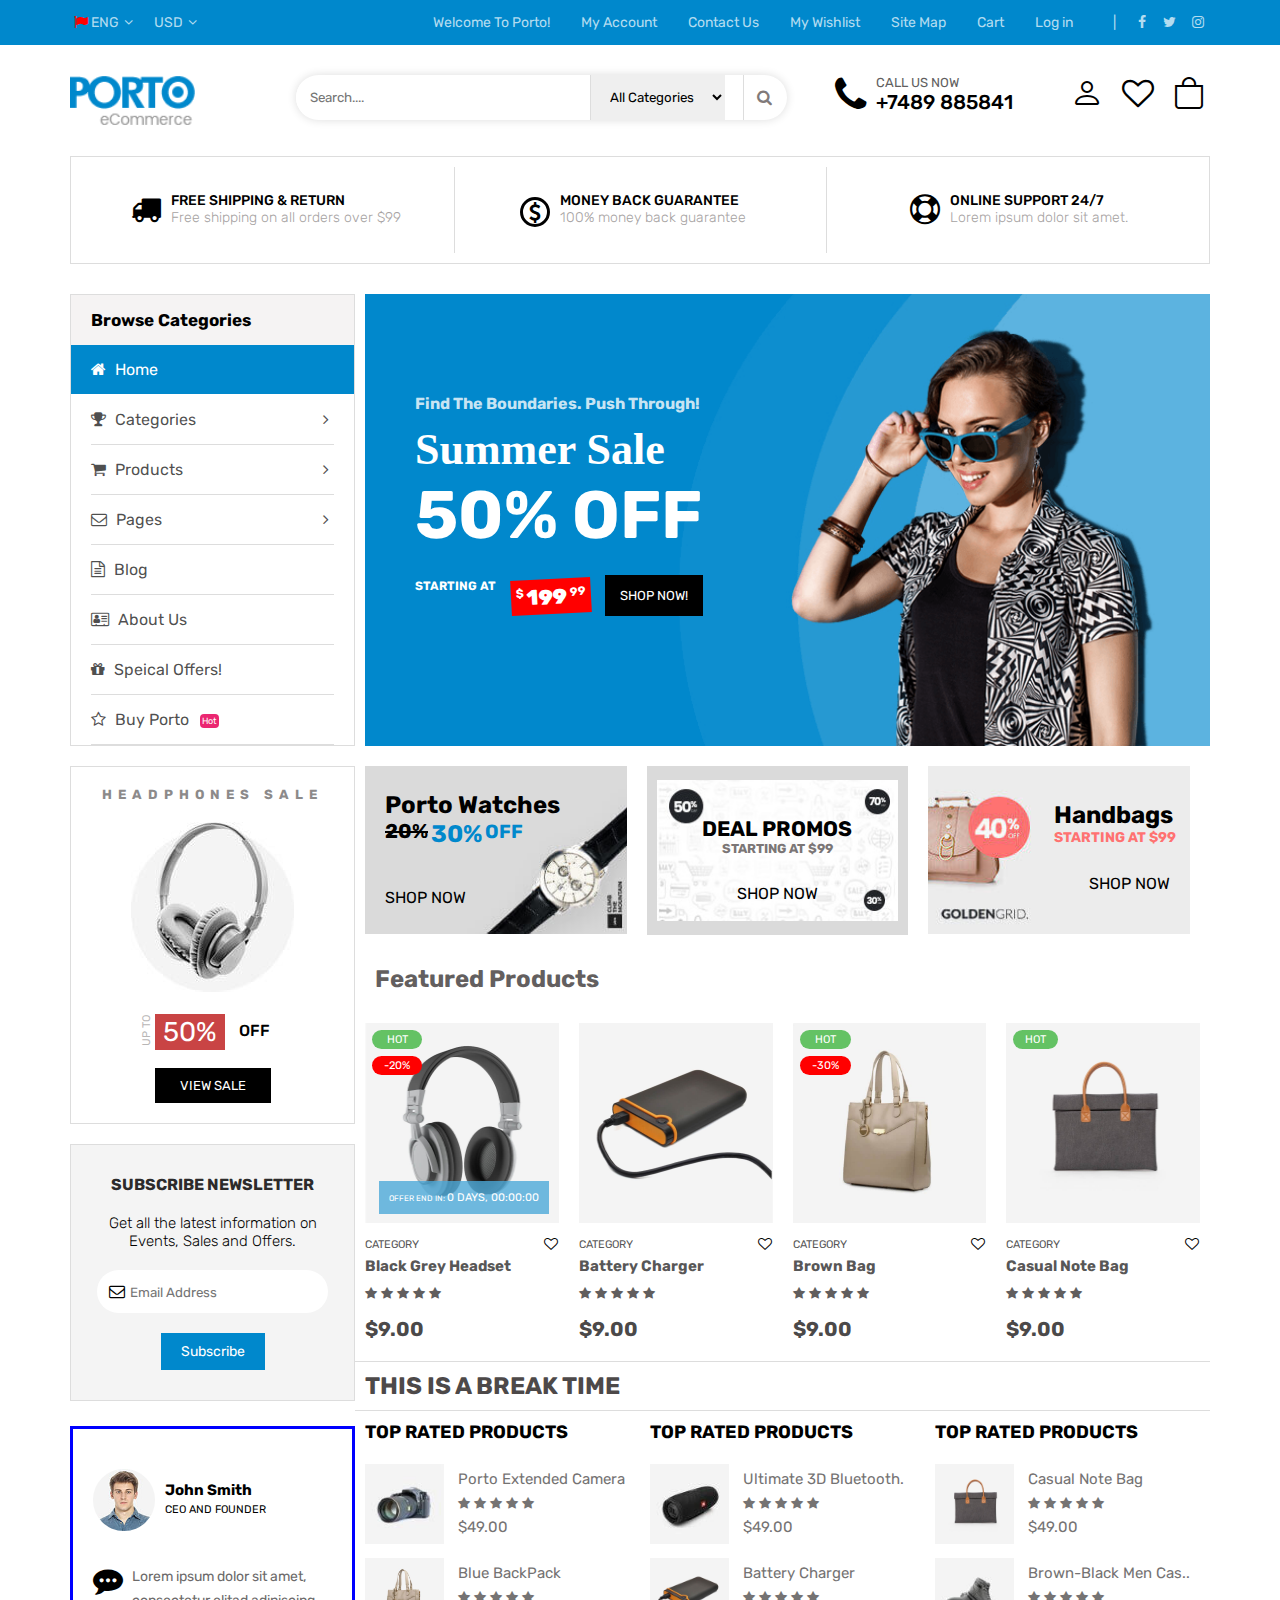
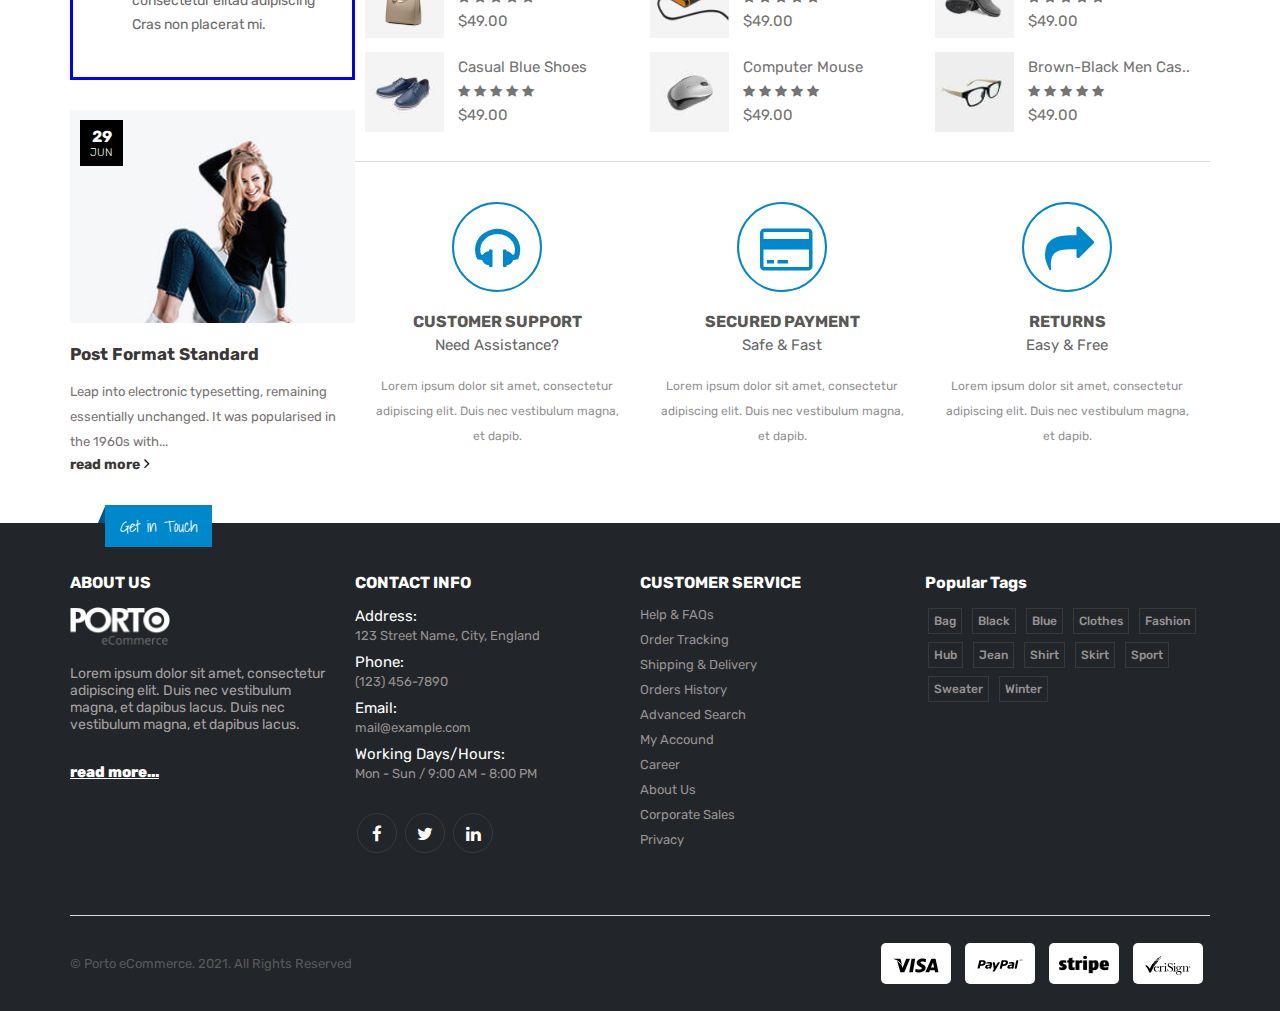
<file: project-real 1/index.html>
<!DOCTYPE html>
<html lang="en">

<head>
    <meta charset="UTF-8">
    <meta name="viewport" content="width=device-width, initial-scale=1.0">
    <title>Document</title>
    <link rel="stylesheet" href="css/font-awesome.min.css">
    <link rel="stylesheet" href="css/slick-theme.css">
    <link rel="stylesheet" href="css/slick.css">

    <link rel="stylesheet" href="style.css">
    <link
        href="https://fonts.googleapis.com/css2?family=Lato:ital,wght@0,100;0,300;0,400;0,700;0,900;1,100;1,300;1,400;1,700;1,900&family=Open+Sans:ital,wght@0,300..800;1,300..800&family=Roboto:ital,wght@0,100..900;1,100..900&family=Rubik:ital,wght@0,300..900;1,300..900&display=swap"
        rel="stylesheet">

    <link
        href="https://fonts.googleapis.com/css2?family=Edu+NSW+ACT+Cursive:wght@400..700&family=Lato:ital,wght@0,100;0,300;0,400;0,700;0,900;1,100;1,300;1,400;1,700;1,900&family=Open+Sans:ital,wght@0,300..800;1,300..800&family=Roboto:ital,wght@0,100..900;1,100..900&family=Rubik:ital,wght@0,300..900;1,300..900&display=swap"
        rel="stylesheet">

<link href="https://fonts.googleapis.com/css2?family=Edu+NSW+ACT+Cursive:wght@400..700&family=Lato:ital,wght@0,100;0,300;0,400;0,700;0,900;1,100;1,300;1,400;1,700;1,900&family=Open+Sans:ital,wght@0,300..800;1,300..800&family=Roboto:ital,wght@0,100..900;1,100..900&family=Rubik:ital,wght@0,300..900;1,300..900&family=Shadows+Into+Light&display=swap" rel="stylesheet">


<link rel="stylesheet" href="https://cdn.jsdelivr.net/npm/bootstrap-icons@1.13.1/font/bootstrap-icons.min.css">
</head>

<body>



    <div class="header">


        <div class="container">

            <div class="headerpart1">

                <ul>

                    <li><a href="#"><span style="color:red;"><i class="fa fa-flag" aria-hidden="true"></i></span> ENG
                            <span class="flag"><i class="fa fa-angle-down" aria-hidden="true"></i></span>
                        </a>


                        <ul class="dropdown1">


                            <li><a href="#"><span style="color:red;"><i class="fa fa-flag"
                                            aria-hidden="true"></i></span> ENG </a></li>

                            <li><a href="#"><span style="color:green;"><i class="fa fa-flag"
                                            aria-hidden="true"></i></span> IPL </a></li>



                        </ul>







                    </li>

                    <li><a href="#"> USD <span class="flag"><i class="fa fa-angle-down" aria-hidden="true"></i></span>
                        </a>

                        <ul class="dropdown1">


                            <li><a href="#"> EUR
                                </a></li>

                            <li><a href="#"> USD
                                </a></li>



                        </ul>


                    </li>

                </ul>


            </div>


            <div class="headerpart2">



                <ul>
                    <li>Welcome To Porto!</li>
                    <li><a href="#">My Account</a></li>
                    <li><a href="#">Contact Us</a></li>
                    <li><a href="#">My Wishlist</a></li>
                    <li><a href="#">Site Map</a></li>
                    <li><a href="#">Cart</a></li>
                    <li><a href="#">Log in</a></li>


                </ul>


            </div>

            <div class="headerpart3">

                <ul>
                    <li style="padding-right: 10px;">|</li>
                    <li><a href="#"><i class="fa fa-facebook" aria-hidden="true"></i>
                        </a></li>
                    <li><a href="#"><i class="fa fa-twitter" aria-hidden="true"></i></a></li>
                    <li><a href="#"><i class="fa fa-instagram" aria-hidden="true"></i></a></li>

                </ul>


            </div>








        </div>


    </div>


    <div class="banner1">

        <div class="container">

            <div class="banner1img">
                <img src="image/img1.png" alt="">
            </div>

            <div class="banner1searchbox">
                <form action="">

                    <input type="text" placeholder="Search....">



                    <select name="" id="">
                        <option value="">All Categories</option>
                        <option value="">Fasion</option>
                        <option value="">- Women</option>
                        <option value="">-Men</option>
                        <option value="">Pankaj</option>
                        <option value="">Rahul</option>
                        <option value="">Aksah</option>
                        <option value="">Umesh</option>
                        <option value="">Lalpal</option>
                        <option value="">HImansu</option>
                        <option value="">kushwah</option>
                        <option value="">Ram</option>
                        <option value="">ramu</option>
                        <option value="">Shamu</option>
                        <option value="">Raat</option>
                        <option value="">Din</option>
                        <option value="">All Categories</option>
                        <option value="">Fasion</option>
                        <option value="">- Women</option>
                        <option value="">-Men</option>
                        <option value="">Pankaj</option>
                        <option value="">Rahul</option>
                        <option value="">Aksah</option>
                        <option value="">Umesh</option>
                        <option value="">Lalpal</option>
                        <option value="">HImansu</option>
                        <option value="">kushwah</option>
                        <option value="">Ram</option>
                        <option value="">ramu</option>
                        <option value="">Shamu</option>
                        <option value="">Raat</option>
                        <option value="">Din</option>
                        <option value="">All Categories</option>
                        <option value="">Fasion</option>
                        <option value="">- Women</option>
                        <option value="">-Men</option>
                        <option value="">Pankaj</option>
                        <option value="">Rahul</option>
                        <option value="">Aksah</option>
                        <option value="">Umesh</option>
                        <option value="">Lalpal</option>
                        <option value="">HImansu</option>
                        <option value="">kushwah</option>
                        <option value="">Ram</option>
                        <option value="">ramu</option>
                        <option value="">Shamu</option>
                        <option value="">Raat</option>
                        <option value="">Din</option>
                        <option value="">All Categories</option>
                        <option value="">Fasion</option>
                        <option value="">- Women</option>
                        <option value="">-Men</option>
                        <option value="">Pankaj</option>
                        <option value="">Rahul</option>
                        <option value="">Aksah</option>
                        <option value="">Umesh</option>
                        <option value="">Lalpal</option>
                        <option value="">HImansu</option>
                        <option value="">kushwah</option>
                        <option value="">Ram</option>
                        <option value="">ramu</option>
                        <option value="">Shamu</option>
                        <option value="">Raat</option>
                        <option value="">Din</option>

                    </select>



                </form>

                <a href="#"><i class="fa fa-search" aria-hidden="true"></i></a>
            </div>



            <div class="banner1right">

                <div class="banner1call">
                    <span><i class="fa fa-phone" aria-hidden="true"></i></span>

                    <p>CALL US NOW</p>
                    <a href="mailto:rahuloodhi315@gmail.com">+7489 885841</a>

                </div>

                <div class="banner1shop">

                    <ul>
                        <li><a href="#"><i class="bi bi-person"></i></a></li>
                        <li><a href="#"><i class="fa fa-heart-o" aria-hidden="true"></i></a></li>
                        <li><a href="#"><i class="bi bi-bag"></i></a></li>

                    </ul>


                </div>


            </div>


            <div class="banner1boxes">

                <div class="banner1box1">

                    <span class="box1"><i class="fa fa-truck" aria-hidden="true"></i></span>
                    <h3>
                        FREE SHIPPING & RETURN</h3>

                    <p>Free shipping on all orders over $99</p>

                </div>



                <div class="banner1box2">

                    <span class="box1"><i class="fa fa-usd" aria-hidden="true"></i></span>
                    <h3>
                        MONEY BACK GUARANTEE</h3>

                    <p>100% money back guarantee</p>

                </div>



                <div class="banner1box3">

                    <span class="box1"><i class="fa fa-life-ring" aria-hidden="true"></i></span>
                    <h3>
                        ONLINE SUPPORT 24/7</h3>

                    <p>Lorem ipsum dolor sit amet.</p>

                </div>


            </div>











        </div>


    </div>




    <div class="banner2">



        <div class="container">


            <div class="banner2list">

                <h3>Browse Categories</h3>

                <ul>

                    <li class="lock1"><a href="#"><i class="fa fa-home" aria-hidden="true"></i> Home</a></li>
                    <li><a href="#"><i class="fa fa-trophy" aria-hidden="true"></i> Categories <span class="rule"><i
                                    class="fa fa-angle-right" aria-hidden="true"></i></span></a>


                        <ul class="dropdown2">


                            <div class="dropdown2part1">

                                <p>VARIATION 1</p>

                                <ul>

                                    <li><a href="#">Fullwidth Banner</a></li>
                                    <li><a href="#">Boxed Slider Banner</a></li>
                                    <li><a href="#">Boxed Image Banner</a></li>
                                    <li><a href="#">Left Sidebar</a></li>
                                    <li><a href="#">Right Sidebar</a></li>
                                    <li><a href="#">Off Canvas Filter</a></li>
                                    <li><a href="#">Horizontal Filter1</a></li>
                                    <li><a href="#">Horizontal Filter2</a></li>





                                </ul>
                            </div>



                            <div class="dropdown2part1">

                                <p>VARIATION 2</p>

                                <ul>

                                    <li><a href="#">List Types</a></li>
                                    <li><a href="#">Ajax Infinite Scroll</a></li>
                                    <li><a href="#">3 Columns Products</a></li>
                                    <li><a href="#">4 Columns Products</a></li>
                                    <li><a href="#">5 Columns Products</a></li>
                                    <li><a href="#">6 Columns Products</a></li>
                                    <li><a href="#">7 Columns Products</a></li>
                                    <li><a href="#">8 Columns Products</a></li>





                                </ul>
                            </div>

                            <div class="dropdown2part2">
                                <img src="image/img3.jpg" alt="">

                                <div class="dropdown2part2hover">

                                    <p>UP TO <span style="color: orange ; float: left;">50%</span>
                                        <span style="font-size: 10px; margin-left: 5px;">OFF</span>
                                    </p>

                                    <a href="#">Shop Now</a>

                                </div>

                            </div>



                        </ul>






                    </li>










                    <li><a href="#"><i class="fa fa-shopping-cart" aria-hidden="true"></i> Products <span
                                class="rule"><i class="fa fa-angle-right" aria-hidden="true"></i></span></a>

                        <ul class="dropdown2">


                            <div class="dropdown2part1">

                                <p>VARIATION 1</p>

                                <ul>

                                    <li><a href="#">Fullwidth Banner</a></li>
                                    <li><a href="#">Boxed Slider Banner</a></li>
                                    <li><a href="#">Boxed Image Banner</a></li>
                                    <li><a href="#">Left Sidebar</a></li>
                                    <li><a href="#">Right Sidebar</a></li>
                                    <li><a href="#">Off Canvas Filter</a></li>
                                    <li><a href="#">Horizontal Filter1</a></li>
                                    <li><a href="#">Horizontal Filter2</a></li>





                                </ul>
                            </div>



                            <div class="dropdown2part1">

                                <p>VARIATION 2</p>

                                <ul>

                                    <li><a href="#">List Types</a></li>
                                    <li><a href="#">Ajax Infinite Scroll</a></li>
                                    <li><a href="#">3 Columns Products</a></li>
                                    <li><a href="#">4 Columns Products</a></li>
                                    <li><a href="#">5 Columns Products</a></li>
                                    <li><a href="#">6 Columns Products</a></li>
                                    <li><a href="#">7 Columns Products</a></li>
                                    <li><a href="#">8 Columns Products</a></li>





                                </ul>
                            </div>

                            <div class="dropdown2part2">
                                <img class="newlook" src="image/img4.jpg " alt="">

                                <div class="dropdown2part2hover">

                                    <p>UP TO <span style="color:blue ; float: left;">50%</span>
                                        <span style="font-size: 10px; margin-left: 5px;">OFF</span>
                                    </p>

                                    <a href="#">Shop Now</a>

                                </div>

                            </div>



                        </ul>


                    </li>


                    <li><a href="#"><i class="fa fa-envelope-o" aria-hidden="true"></i> Pages <span class="rule"><i
                                    class="fa fa-angle-right" aria-hidden="true"></i></span></a>



                        <ul class="dropdown3">


                            <li><a href="#">
                                    Wishlist</a></li>
                            <li><a href="#">Shoping Cart</a></li>
                            <li><a href="#">Checkout</a></li>
                            <li><a href="#">Dashboard</a></li>
                            <li><a href="#">Blog <span class="rule"><i class="fa fa-angle-right"
                                            aria-hidden="true"></i></span></a>

                                <ul class="dropdown-inner">

                                    <li><a href="#">Blog</a></li>
                                    <li><a href="#">Blog Post</a></li>

                                </ul>

                            </li>


                            <li><a href="#">About Us</a></li>
                            <li><a href="#">Contact Us</a></li>
                            <li><a href="#">Forgot Password</a></li>
                            <li><a href="#">Login</a></li>







                        </ul>








                    </li>


                    <li><a href="#"><i class="fa fa-file-text-o" aria-hidden="true"></i> Blog</a></li>
                    <li><a href="#"><i class="fa fa-address-card-o" aria-hidden="true"></i> About Us</a></li>
                    <li><a href="#"><i class="fa fa-gift" aria-hidden="true"></i> Speical Offers!</a></li>
                    <li><a href="#"><i class="fa fa-star-o" aria-hidden="true"></i> Buy Porto <span
                                class="new">Hot</span></a></li>



                </ul>



            </div>



            <div class="banner2item">



                <img src="image/img2.png" alt="">


                <div class="banner2itemhover">

                    <h4>Find The Boundaries. Push Through!</h4>

                    <h2>Summer Sale </h2>
                    <h3>50% OFF</h3>
                    <h5>STARTING AT <span>$ <b style="font-size: 21px; vertical-align: -webkit-baseline-middle;">199</b>
                            99</span></h5>


                    <a href="#">SHOP NOW!</a>
                </div>






            </div>














            <div class="banner3">


                <div class="banner3part1">

                    <h5>HEADPHONES SALE</h5>


                    <div class="banner3part1img">

                        <img src="image/img5.jpg" alt="">

                    </div>


                    <div class="banner3part1text">

                        <p style="position: relative;">

                            <span style="font-size: 11px;
    color: #b8b6b6;
    position: absolute;
    left: 40px;
    top: 8px;
    transform: rotate(-90deg);">UP TO</span>


                            <span style="font-size: 27px;
    background: #c94444;
    color: white;
    padding: 2px 8px;
    transform: rotate(64deg);
    vertical-align: middle;">50%</span>

                            <span style="margin-left: 10px; font-weight: 500;">OFF</span>
                        </p>

                        <a href="#">VIEW SALE</a>
                    </div>

                </div>





                <div class="banner3part2">



                    <div class="outers">

                        <div class="banner3boxes1">


                            <div class="banner3box1">
                                <img src="image/img6.jpg" alt="">


                                <div class="banner3box1hover">
                                    <h3>Porto Watches</h3>

                                    <h4>

                                        <span style="text-decoration: line-through; font-size: 20px;">20%</span>

                                        <span
                                            style="font-size: 24px; color: #0088cc; vertical-align: middle;">30%</span>

                                        <span style="font-size: 19px; color: #0088cc;">OFF</span>
                                    </h4>


                                    <a href="#">SHOP NOW</a>

                                </div>




                            </div>
                        </div>


                        <div class="banner3boxes2">
                            <div class="banner3box2">
                                <img src="image/img7.jpg" alt="">


                                <div class="banner3box2hover">
                                    <h3>DEAL PROMOS</h3>

                                    <h4>

                                        STARTING AT $99
                                    </h4>


                                    <a href="#">SHOP NOW</a>

                                </div>




                            </div>
                        </div>


                        <div class="banner3boxes3">
                            <div class="banner3box3">
                                <img src="image/img8.jpg" alt="">


                                <div class="banner3box3hover">
                                    <h3>Handbags</h3>

                                    <h4>

                                        STARTING AT $99
                                    </h4>


                                    <a href="#">SHOP NOW</a>

                                </div>




                            </div>




                        </div>

                    </div>



                </div>








                <div class="Cut">

                    <h2>Featured Products</h2>


                </div>



                <div class="banner4border">

                    <div class="banner4part1">



                        <div class="banner4box1">

                            <div class="banner4innerbox1">



                                <div class="banner4img">
                                    <a href="#">
                                        <img src="image/img9.jpg" alt="">

                                    </a>
                                    <div class="banner4imgbutton">

                                        <div class="banner4text1">HOT</div>
                                        <div class="banner4text2">-20%</div>

                                    </div>


                                    <div class="banner4icon">

                                        <a href="#">
                                            <i class="fa fa-arrow-right" aria-hidden="true"></i>
                                        </a>

                                    </div>


                                    <div class="banner4text3">

                                        <p>OFFER END IN: <span style="font-size: 11px;">0 DAYS, 00:00:00</span></p>



                                    </div>


                                    <div class="banner4hover1">

                                        <a href="#">QUICK VIEW</a>

                                    </div>


                                </div>

                                <div class="banner4part2text">

                                    <div class="banner4aicon">

                                        <a href="#">CATEGORY</a>

                                        <span><i class="fa fa-heart-o" aria-hidden="true"></i></span>
                                    </div>

                                    <h3><a href="#">Black Grey Headset</a></h3>

                                    <div class="banner4part2icon">


                                        <i class="fa fa-star" aria-hidden="true"></i>
                                        <i class="fa fa-star" aria-hidden="true"></i>
                                        <i class="fa fa-star" aria-hidden="true"></i>
                                        <i class="fa fa-star" aria-hidden="true"></i>
                                        <i class="fa fa-star" aria-hidden="true"></i>

                                    </div>

                                    <h2>$9.00</h2>
                                </div>









                            </div>


                        </div>

                        <div class="banner4box1">
                            <div class="banner4innerbox1">


                                <div class="banner4img">
                                    <a href="#">
                                        <img src="image/img10.jpg" alt="">

                                    </a>



                                    <div class="banner4icon">

                                        <a href="#">
                                            <i class="fa fa-shopping-bag" aria-hidden="true"></i>
                                        </a>

                                    </div>





                                    <div class="banner4hover1">

                                        <a href="#">QUICK VIEW</a>

                                    </div>


                                </div>

                                <div class="banner4part2text">

                                    <div class="banner4aicon">

                                        <a href="#">CATEGORY</a>

                                        <span><i class="fa fa-heart-o" aria-hidden="true"></i></span>
                                    </div>

                                    <h3><a href="#">Battery Charger</a></h3>

                                    <div class="banner4part2icon">


                                        <i class="fa fa-star" aria-hidden="true"></i>
                                        <i class="fa fa-star" aria-hidden="true"></i>
                                        <i class="fa fa-star" aria-hidden="true"></i>
                                        <i class="fa fa-star" aria-hidden="true"></i>
                                        <i class="fa fa-star" aria-hidden="true"></i>

                                    </div>

                                    <h2>$9.00</h2>
                                </div>









                            </div>

                        </div>



                        <div class="banner4box1">
                            <div class="banner4innerbox1">


                                <div class="banner4img">
                                    <a href="#">
                                        <img src="image/img11.jpg" alt="">

                                    </a>
                                    <div class="banner4imgbutton">

                                        <div class="banner4text1">HOT</div>
                                        <div class="banner4text2">-30%</div>

                                    </div>


                                    <div class="banner4icon">

                                        <a href="#">
                                            <i class="fa fa-shopping-bag" aria-hidden="true"></i>
                                        </a>

                                    </div>





                                    <div class="banner4hover1">

                                        <a href="#">QUICK VIEW</a>

                                    </div>


                                </div>

                                <div class="banner4part2text">

                                    <div class="banner4aicon">

                                        <a href="#">CATEGORY</a>

                                        <span><i class="fa fa-heart-o" aria-hidden="true"></i></span>
                                    </div>

                                    <h3><a href="#">Brown Bag</a></h3>

                                    <div class="banner4part2icon">


                                        <i class="fa fa-star" aria-hidden="true"></i>
                                        <i class="fa fa-star" aria-hidden="true"></i>
                                        <i class="fa fa-star" aria-hidden="true"></i>
                                        <i class="fa fa-star" aria-hidden="true"></i>
                                        <i class="fa fa-star" aria-hidden="true"></i>

                                    </div>

                                    <h2>$9.00</h2>
                                </div>









                            </div>

                        </div>



                        <div class="banner4box1">

                            <div class="banner4innerbox1">


                                <div class="banner4img">
                                    <a href="#">
                                        <img src="image/img12.jpg" alt="">

                                    </a>
                                    <div class="banner4imgbutton">

                                        <div class="banner4text1">HOT</div>

                                    </div>


                                    <div class="banner4icon">

                                        <a href="#">
                                            <i class="fa fa-shopping-bag" aria-hidden="true"></i>
                                        </a>

                                    </div>





                                    <div class="banner4hover1">

                                        <a href="#">QUICK VIEW</a>

                                    </div>


                                </div>

                                <div class="banner4part2text">

                                    <div class="banner4aicon">

                                        <a href="#">CATEGORY</a>

                                        <span><i class="fa fa-heart-o" aria-hidden="true"></i></span>
                                    </div>

                                    <h3><a href="#">Casual Note Bag</a></h3>

                                    <div class="banner4part2icon">


                                        <i class="fa fa-star" aria-hidden="true"></i>
                                        <i class="fa fa-star" aria-hidden="true"></i>
                                        <i class="fa fa-star" aria-hidden="true"></i>
                                        <i class="fa fa-star" aria-hidden="true"></i>
                                        <i class="fa fa-star" aria-hidden="true"></i>

                                    </div>

                                    <h2>$9.00</h2>
                                </div>









                            </div>

                        </div>

                        <div class="break">

                            <h2>THIS IS A BREAK TIME</h2>

                        </div>


                    </div>




                    <div class="banner4part2">

                        <h3>Subscribe Newsletter</h3>

                        <p>Get all the latest information on Events, Sales and Offers.</p>


                        <div class="banner4searchbox">

                            <span><i class="fa fa-envelope-o" aria-hidden="true"></i></span>

                            <form action="">
                                <input type="email" placeholder="Email Address">


                            </form>


                        </div>

                        <a href="#">Subscribe</a>

                    </div>




                </div>













            </div>



        </div>





    </div>



    <div class="banner5">


        <div class="container">

            <div class="banner5part1">

                <div class="banner5part1top">

                    <div class="banner5part1img">
                        <img src="image/img13.jpg" alt="">
                    </div>

                    <div class="banner5part1left">
                        <h4>John Smith</h4>
                        <p>CEO AND FOUNDER</p>

                    </div>

                </div>

                <div class="banner5part1text">
                    <span><i class="fa fa-commenting" aria-hidden="true"></i></span>
                    <p>Lorem ipsum dolor sit amet, consectetur elitad adipiscing Cras non placerat mi.</p>
                </div>


            </div>





            <div class="banner5part2">


                <div class="banner5boxes">

                    <div class="banner5box1">
                        <h4>Top Rated Products</h4>


                        <div class="banner5innerbox">

                            <div class="banner5innerboximg"><a href="#"><img src="image/img14.jpg" alt="">
                            <img class="hoverimage" src="image/img15.jpg" alt="">
                            
                            </a></div>

                            <div class="banner5innerboxtext">
                                <a href="#">Porto Extended Camera</a>

                                <div class="banner5innerboxicon">

                                    <i class="fa fa-star" aria-hidden="true"></i>
                                    <i class="fa fa-star" aria-hidden="true"></i>
                                    <i class="fa fa-star" aria-hidden="true"></i>
                                    <i class="fa fa-star" aria-hidden="true"></i>
                                    <i class="fa fa-star" aria-hidden="true"></i>

                                </div>

                                <p>$49.00</p>

                            </div>
                        </div>

                        <div class="banner5innerbox">

                            <div class="banner5innerboximg"><a href="#"><img src="image/img11.jpg" alt="">
                            <img class="hoverimage" src="image/img12.jpg" alt="">
                            </a></div>

                            <div class="banner5innerboxtext">
                                <a href="#">Blue BackPack</a>

                                <div class="banner5innerboxicon">

                                    <i class="fa fa-star" aria-hidden="true"></i>
                                    <i class="fa fa-star" aria-hidden="true"></i>
                                    <i class="fa fa-star" aria-hidden="true"></i>
                                    <i class="fa fa-star" aria-hidden="true"></i>
                                    <i class="fa fa-star" aria-hidden="true"></i>

                                </div>

                                <p>$49.00</p>

                            </div>
                        </div>


                        <div class="banner5innerbox">

                            <div class="banner5innerboximg"><a href="#"><img src="image/img18.jpg" alt="">
                            <img class="hoverimage" src="image/img19.jpg" alt="">
                            </a></div>

                            <div class="banner5innerboxtext">
                                <a href="#">Casual Blue Shoes</a>

                                <div class="banner5innerboxicon">

                                    <i class="fa fa-star" aria-hidden="true"></i>
                                    <i class="fa fa-star" aria-hidden="true"></i>
                                    <i class="fa fa-star" aria-hidden="true"></i>
                                    <i class="fa fa-star" aria-hidden="true"></i>
                                    <i class="fa fa-star" aria-hidden="true"></i>

                                </div>

                                <p>$49.00</p>

                            </div>
                        </div>


                    </div>

                    <div class="banner5box1">
                        <h4>Top Rated Products</h4>


                        <div class="banner5innerbox">

                            <div class="banner5innerboximg"><a href="#">
                                <img src="image/img15.jpg" alt="">
                                <img class="hoverimage" src="image/img14.jpg" alt="">
                            </a></div>

                            <div class="banner5innerboxtext">
                                <a href="#">Ultimate 3D Bluetooth.</a>

                                <div class="banner5innerboxicon">

                                    <i class="fa fa-star" aria-hidden="true"></i>
                                    <i class="fa fa-star" aria-hidden="true"></i>
                                    <i class="fa fa-star" aria-hidden="true"></i>
                                    <i class="fa fa-star" aria-hidden="true"></i>
                                    <i class="fa fa-star" aria-hidden="true"></i>

                                </div>

                                <p>$49.00</p>

                            </div>
                        </div>

                        <div class="banner5innerbox">

                            <div class="banner5innerboximg"><a href="#"><img src="image/img10.jpg" alt="">
                            <img class="hoverimage" src="image/img15.jpg" alt="">
                            </a></div>

                            <div class="banner5innerboxtext">
                                <a href="#">Battery Charger</a>

                                <div class="banner5innerboxicon">

                                    <i class="fa fa-star" aria-hidden="true"></i>
                                    <i class="fa fa-star" aria-hidden="true"></i>
                                    <i class="fa fa-star" aria-hidden="true"></i>
                                    <i class="fa fa-star" aria-hidden="true"></i>
                                    <i class="fa fa-star" aria-hidden="true"></i>

                                </div>

                                <p>$49.00</p>

                            </div>
                        </div>


                        <div class="banner5innerbox">

                            <div class="banner5innerboximg"><a href="#"><img src="image/img16.jpg" alt="">
                            <img class="hoverimage" src="image/img17.jpg" alt="">
                            
                            </a></div>

                            <div class="banner5innerboxtext">
                                <a href="#">Computer Mouse</a>

                                <div class="banner5innerboxicon">

                                    <i class="fa fa-star" aria-hidden="true"></i>
                                    <i class="fa fa-star" aria-hidden="true"></i>
                                    <i class="fa fa-star" aria-hidden="true"></i>
                                    <i class="fa fa-star" aria-hidden="true"></i>
                                    <i class="fa fa-star" aria-hidden="true"></i>

                                </div>

                                <p>$49.00</p>

                            </div>
                        </div>


                    </div>



                    <div class="banner5box1">
                        <h4>Top Rated Products</h4>


                        <div class="banner5innerbox">

                            <div class="banner5innerboximg"><a href="#"><img src="image/img12.jpg" alt="">
                            <img class="hoverimage" src="image/img18.jpg" alt="">
                            </a></div>

                            <div class="banner5innerboxtext">
                                <a href="#">Casual Note Bag</a>

                                <div class="banner5innerboxicon">

                                    <i class="fa fa-star" aria-hidden="true"></i>
                                    <i class="fa fa-star" aria-hidden="true"></i>
                                    <i class="fa fa-star" aria-hidden="true"></i>
                                    <i class="fa fa-star" aria-hidden="true"></i>
                                    <i class="fa fa-star" aria-hidden="true"></i>

                                </div>

                                <p>$49.00</p>

                            </div>
                        </div>

                        <div class="banner5innerbox">

                            <div class="banner5innerboximg"><a href="#"><img src="image/img17.jpg" alt="">
                            <img class="hoverimage" src="image/img13.jpg" alt="">
                            </a></div>

                            <div class="banner5innerboxtext">
                                <a href="#">Brown-Black Men Cas..</a>

                                <div class="banner5innerboxicon">

                                    <i class="fa fa-star" aria-hidden="true"></i>
                                    <i class="fa fa-star" aria-hidden="true"></i>
                                    <i class="fa fa-star" aria-hidden="true"></i>
                                    <i class="fa fa-star" aria-hidden="true"></i>
                                    <i class="fa fa-star" aria-hidden="true"></i>

                                </div>

                                <p>$49.00</p>

                            </div>
                        </div>


                        <div class="banner5innerbox">

                            <div class="banner5innerboximg"><a href="#"><img src="image/img19.jpg" alt="">
                            <img class="hoverimage" src="image/img17.jpg" alt="">
                            </a></div>

                            <div class="banner5innerboxtext">
                                <a href="#">Brown-Black Men Cas..</a>

                                <div class="banner5innerboxicon">

                                    <i class="fa fa-star" aria-hidden="true"></i>
                                    <i class="fa fa-star" aria-hidden="true"></i>
                                    <i class="fa fa-star" aria-hidden="true"></i>
                                    <i class="fa fa-star" aria-hidden="true"></i>
                                    <i class="fa fa-star" aria-hidden="true"></i>

                                </div>

                                <p>$49.00</p>

                            </div>
                        </div>


                    </div>





















                </div>














            </div>





            <div class="banner5part3">


                <div class="banner5part3img">
                    <a href="#"><img src="image/img20.jpg" alt=""></a>



                    <div class="banner5part3hover1">
                        <h4>29</h4>
                        <p>JUN</p>

                    </div>

                    <div class="banner5part3hover2">

                        <a href="#"><i class="fa fa-search" aria-hidden="true"></i></a>

                    </div>


                </div>


                <div class="flow">


                    <a href="#">Post Format Standard</a>

                    <p>Leap into electronic typesetting, remaining essentially unchanged. It was popularised in the
                        1960s with... </p>

                    <div class="sale">

                        <a href="#">read more</a>
                        <span><i class="fa fa-angle-right" aria-hidden="true"></i></span>
                    </div>

                </div>



            </div>



            <div class="banner5part4">

                <div class="banner5part4boxes">
                    <div class="banner5part4box1">
                        <div class="banner5part4innerbox">

                            <span class="banner5part4innerboxicon">

                                <i class="fa fa-headphones" aria-hidden="true"></i>

                            </span>

                            <h4>Customer Support</h4>

                            <h5>Need Assistance?</h5>

                            <p>Lorem ipsum dolor sit amet, consectetur adipiscing elit. Duis nec vestibulum magna, et
                                dapib.</p>

                        </div>


                    </div>


                    <div class="banner5part4box1">
                        <div class="banner5part4innerbox">

                            <span class="banner5part4innerboxicon">

                                <i class="fa fa-credit-card" aria-hidden="true"></i>

                            </span>

                            <h4>Secured Payment</h4>

                            <h5>Safe & Fast</h5>

                            <p>Lorem ipsum dolor sit amet, consectetur adipiscing elit. Duis nec vestibulum magna, et
                                dapib.</p>

                        </div>


                    </div>



                    <div class="banner5part4box1">
                        <div class="banner5part4innerbox">

                            <span class="banner5part4innerboxicon">

                                <i class="fa fa-share" aria-hidden="true"></i>

                            </span>

                            <h4>Returns</h4>

                            <h5>Easy & Free</h5>

                            <p>Lorem ipsum dolor sit amet, consectetur adipiscing elit. Duis nec vestibulum magna, et
                                dapib.</p>

                        </div>


                    </div>




                </div>



            </div>






        </div>






    </div>



    <div class="footer">


        <div class="container">

            <div class="footerpart1">

                <h5>ABOUT US</h5>
                <div class="footerpart1img">
                    <img src="image/img21.png" alt="">

                </div>

                <p>Lorem ipsum dolor sit amet, consectetur adipiscing elit. Duis nec vestibulum magna, et dapibus lacus.
                    Duis nec vestibulum magna, et dapibus lacus.</p>

                <a href="#">read more...</a>




            </div>

            <div class="footerpart2">

                <h5>CONTACT INFO</h5>


                <ul class="firstul">

                    <li>
                        <span>Address:</span>
                        123 Street Name, City, England

                    </li>

                    <li>
                        <span>Phone:</span>
                        <a href="#">(123) 456-7890</a>

                    </li>

                    <li>
                        <span>Email:</span>
                        <a href="#">mail@example.com</a>

                    </li>

                    <li>
                        <span>Working Days/Hours:</span>
                        Mon - Sun / 9:00 AM - 8:00 PM

                    </li>








                </ul>

                <ul class="secondul">

                    <li class="fb"><a href="#"><i class="fa fa-facebook" aria-hidden="true"></i></a></li>
                    <li class="tw"><a href="#"><i class="fa fa-twitter" aria-hidden="true"></i></a></li>
                    <li class="lin"><a href="#"><i class="fa fa-linkedin" aria-hidden="true"></i></a></li>

                </ul>


            </div>


            <div class="footerpart2">

                <h5>CUSTOMER SERVICE</h5>


                <ul class="firstul">
                    <li><a href="#">Help & FAQs</a></li>
                    <li><a href="#">Order Tracking</a></li>
                    <li><a href="#">Shipping & Delivery</a></li>
                    <li><a href="#">Orders History</a></li>
                    <li><a href="#">Advanced Search</a></li>
                    <li><a href="#">My Accound</a></li>
                    <li><a href="#">Career</a></li>
                    <li><a href="#">About Us</a></li>
                    <li><a href="#">Corporate Sales</a></li>
                    <li><a href="#">Privacy</a></li>


                </ul>

            </div>


            <div class="footerpart3">

                <h5>Popular Tags</h5>

                <ul>


                    <li><a href="#">Bag</a></li>
                    <li><a href="#">Black</a></li>
                    <li><a href="#">Blue</a></li>
                    <li><a href="#">Clothes</a></li>
                    <li><a href="#">Fashion</a></li>
                    <li><a href="#">Hub</a></li>
                    <li><a href="#">Jean</a></li>
                    <li><a href="#">Shirt</a></li>
                    <li><a href="#">Skirt</a></li>
                    <li><a href="#">Sport</a></li>
                    <li><a href="#">Sweater</a></li>
                    <li><a href="#">Winter</a></li>

                </ul>




            </div>





            <div class="footerpart4">


                <div class="footerpart4left">
                    <p>© Porto eCommerce. 2021. All Rights Reserved</p>

                </div>


                <div class="footerpart4right">

                    <div class="visa">
                        <img src="image/visa.svg" alt="">
                    </div>

                    <div>
                        <img src="image/paypal.svg" alt="">
                    </div>

                    <div class="stri">
                        <img src="image/strup.png" alt="">
                    </div>

                    <div>
                        <img src="image/sign.svg" alt="">
                    </div>

                </div>


            </div>




<div class="footerboard">

  <p>Get in Touch</p>  
</div>





        </div>







    </div>




















<script src="js/jquery-3.7.1.js"></script>
<script src="js/slick.min.js"></script>

<script>
    
$(document).ready(function(){
  $('.slider').slick({
   slidesToShow: 1,
    slidesToScroll: 1,
    dots: true,
    vertical: true,

  })
});
			
</script>

</body>

</html>
</file>
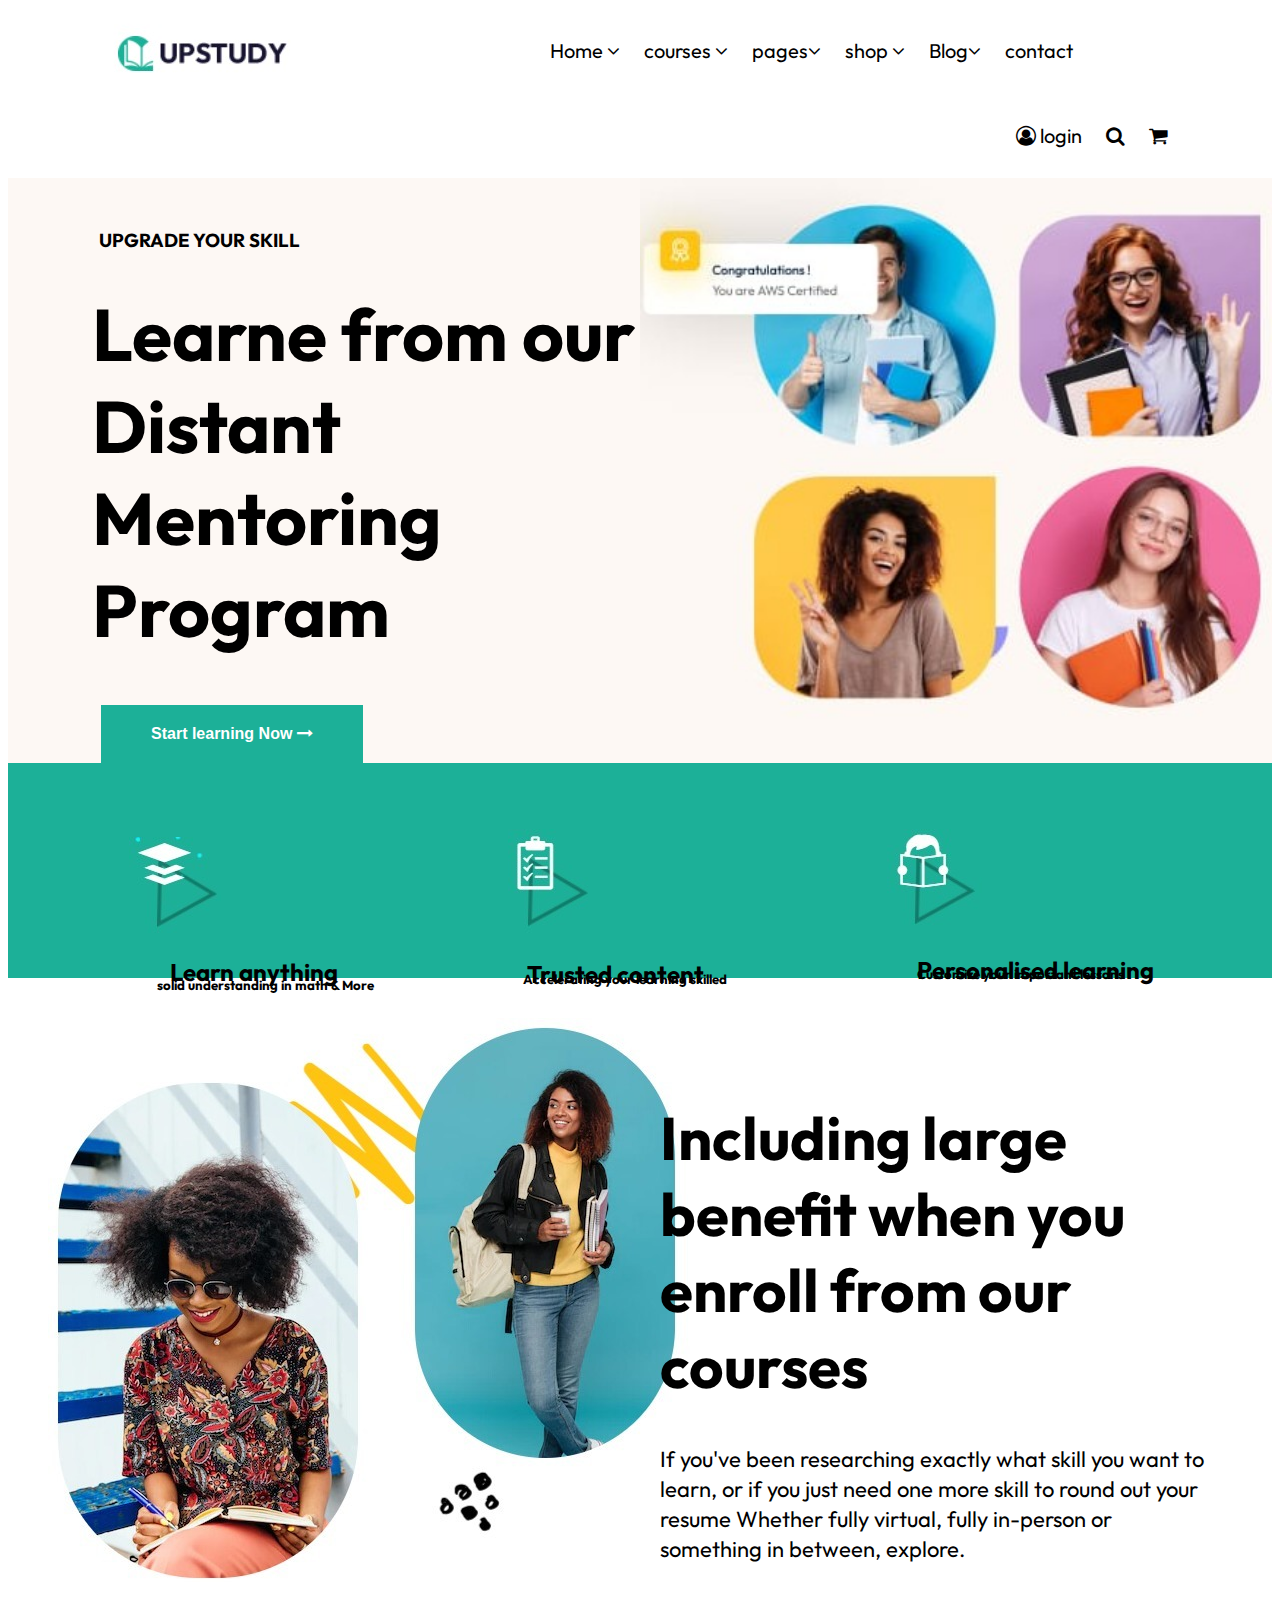
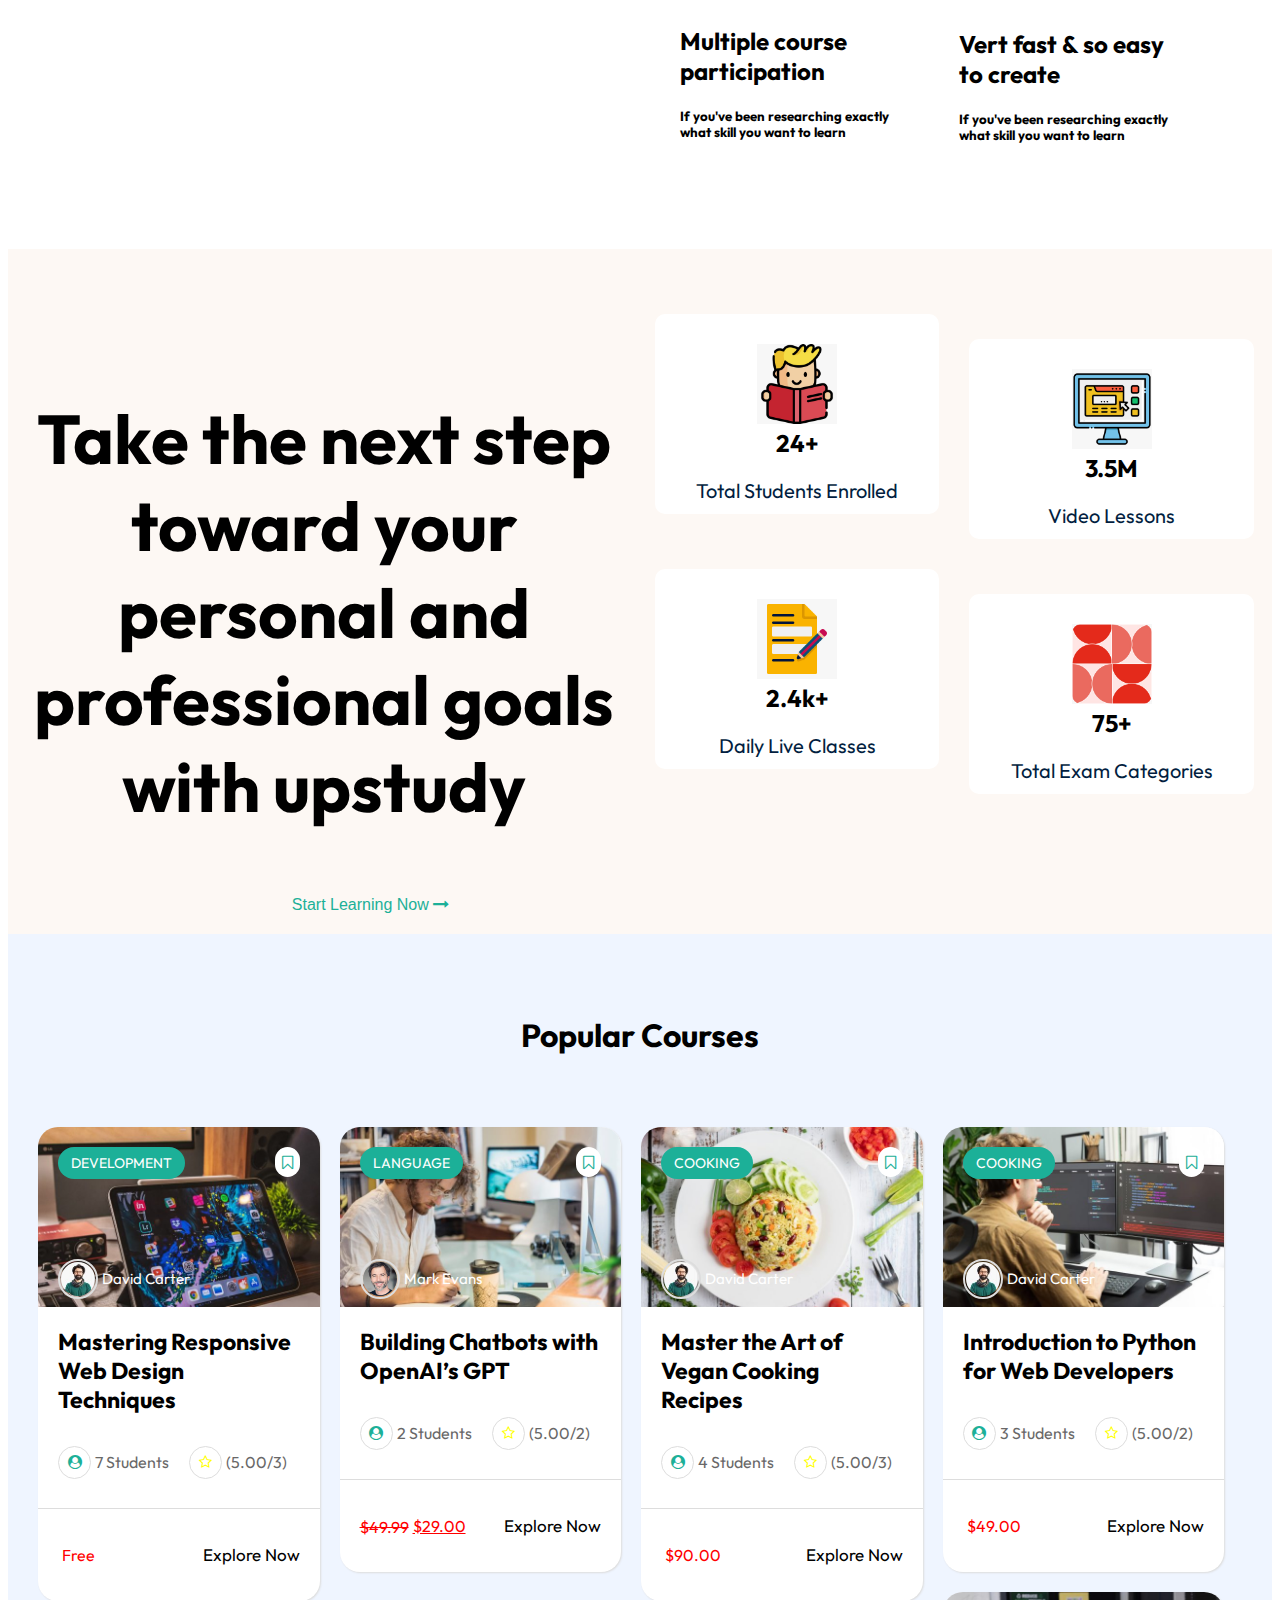
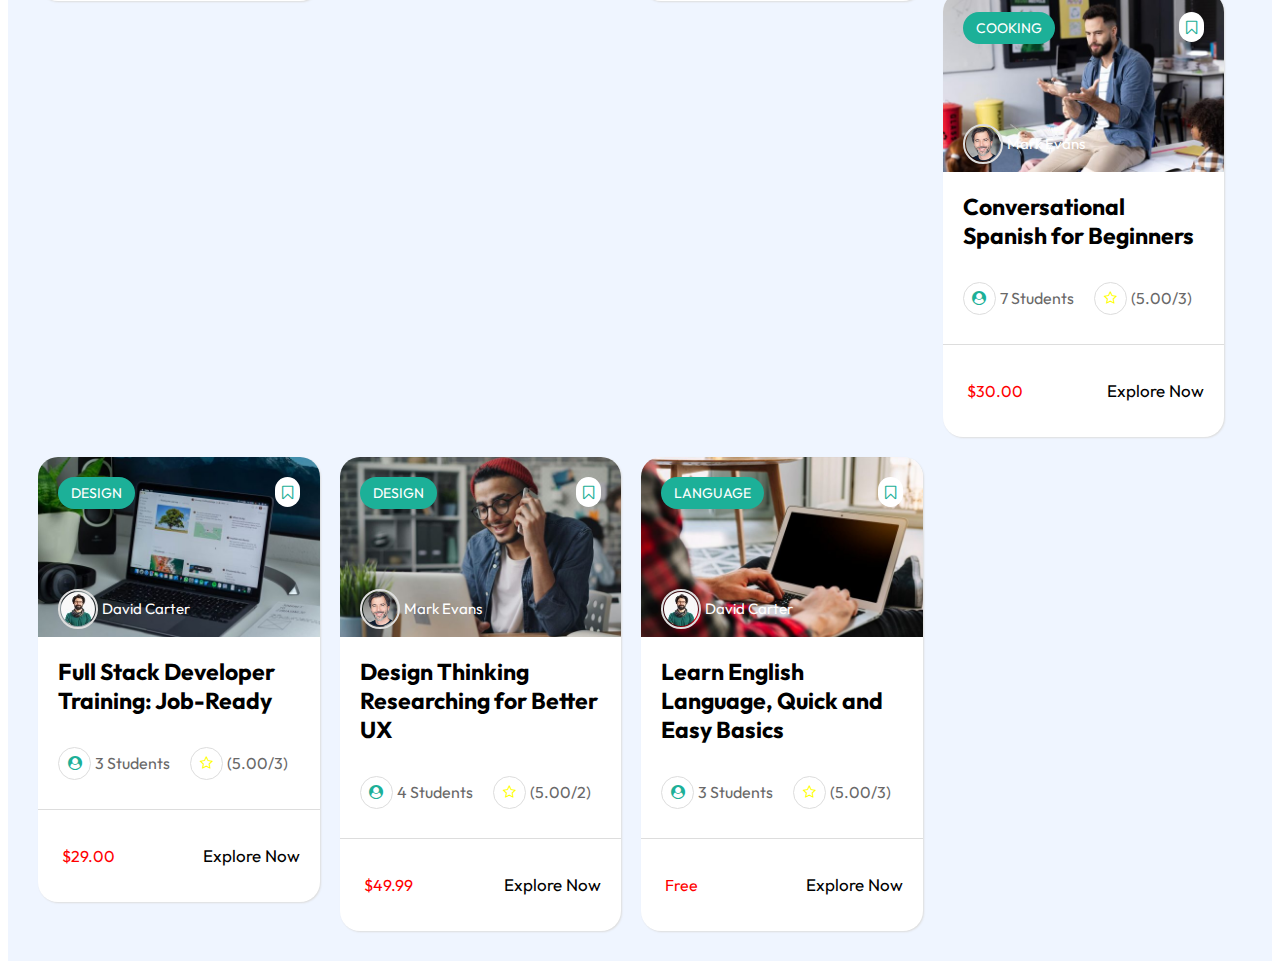
<file: banner/bn.html>
<!DOCTYPE html>
<html>
<head>
<title>website</title>
<link rel="stylesheet" href="css/font-awesome.min.css"/>
<link href="https://fonts.googleapis.com/css2?family=Outfit:wght@100..900&display=swap" rel="stylesheet">

  <link rel="icon" type="image/x-icon" href="image/icon.jpg">




</head>
<style>
*{box-sizing:border-box;}

body{
  font-family: "Outfit", sans-serif;
}	

.header{
width: 100%;
float:left;
    margin-right: auto;
    margin-left: auto;
box-shawod:0px 4px 11px black;

}
.logo{float:left;
margin-left:90px;
}

.menu{float:left;
margin-left:185px;
font-size:20px;
}


li{display:inline-block;
margin:10px;
}
a{text-decoration:none;
color:black;
}

.login{float:right;
padding-right: 94px;
    font-size: 20px;
}
.banner{
width:100%;
float:left;
background-color: #FDF8F4;}

.text{float:left;
width:50%;}

.img{float:right;
width:50%;}
.img img{width:100%;}

.text1 h1{font-size: 73px;
margin-left: 84px;
margin-top: 36px;}

.text span {color:#2fb59f;}
h3{margin-top: 50px;
    margin-left: 91px;}

.button1{
float:left;
}

.box2 h2{margin:0;}
.box3 h2{margin:0;}

button{
padding:20px 50px;
background-color:#1cb098;
margin-left:93px;
color:white;
font-size:16px;
border:none;}

.border1{background-color:#1cb098;
width:100%;
height:215px;
float:left;}

.ly{float: left;
    width: 30%;
    margin-top: 74px;
    margin-left: 121px;}

.no{float:left;
width:30%;
margin-top: 66px;}

.bo{float:left;
width:30%;
margin-top: 66px;}

.ly h2{float:right;
padding-right:170px;}

.no h2{float:right;
padding-right:183px;}

.bo h2{float:right;
padding-right:113px;}

.ly h5{float:right;
padding-right:134px;
margin-top: -30px;
}

.no h5{float:right;
padding-right:160px;
margin-top: -38px;}

.bo h5{float:right;
padding-right:143px;
margin-top: -39px;}

 .container{float: left;
    width: 100%;
padding:40px;}
  
.image{float:left;
width:50%;
}
.text2{float:left;
width:50%;
padding:20px;}



.text2 h1{float:left;
font-size:60px;


}

.container p{line-height:30px;
font-size:22px;}

.benefits{
float: left;
 width: 50%;
padding:20px;

}

.fast{
float: left;
width: 50%;
padding:23px;
}
.box{float:left;
width:100%;
background:#fdf8f4;
}

.box img{width:80px;
margin-top:30px;
}

.box p{color:#021e40;
font-size:14px
}

.kk{background:#fdf8f4;
color:#1cb098;
}



.text3{
float:left;
width:50%;
font-size:20px;
text-align:center;
padding-top: 100px;
}
.text3 h1{
font-size:69px;

}





.imagetext{width:50%;
float:left;
margin-top:50px;
}

.imagetext p{font-size:20px;}

.box2, .box3{float:left;
width:45%;
text-align:center;
background:white;
border-radius:10px;
margin:15px;
height:200px;

}


.box3{margin-top:40px;}

.newbox{width:100%;
float:left;
background:#eff5ff;
padding:20px;

}

.newbox h1{text-align:center;
padding:40px;}

.bx1, .bx2, .bx3, .bx4, .bx5, .bx6, .bx7, .bx8 {float:left;
width:23%;
background:white;
border-radius:20px;
margin:10px;
box-shadow:1px 1px 2px #ddd;
}

.bx1image{background-image:url(image/img1.jpg);
width:100%;
height:180px;
background-size:cover;
padding:20px;
float:left;
border-top-left-radius: 20px;
border-top-right-radius: 20px;
}
 .bx2 .bx1image{background-image:url(image/img2.jpg);}
.bx3 .bx1image{background-image:url(image/img3.jpg);}
.bx4 .bx1image{background-image:url(image/img4.jpg);}
.bx5 .bx1image{background-image:url(image/img5.jpg);}
.bx6 .bx1image{background-image:url(image/img6.jpg);}
.bx7 .bx1image{background-image:url(image/img7.jpg);}
.bx8 .bx1image{background-image:url(image/img8.jpg);}






.bx1image a{float:left;
background:#1cb098;
padding:7px 13px 7px 13px;
border-radius:20px;
font-size:14px;
color:white;
font-width:400;}

.bx1image i{float:right;
background:white;
color:#1cb098;
padding:7px;
border-radius:50px;
}

.bx1text{float:left;
margin-top:80px;
width:100%;}

.bx1text img{float:left;
border-radius:50px;
padding:1px;
border:2px solid #ddd;
width:40px;
}

.bx1text p{line-height:28px;
color: white;
    font-size: 15px;
    display: inline-block;
    vertical-align: top;
    margin: 0;}

.bx1text2{padding:20px;
float:left;
margin-bottom: -24px;}


.bx1text2 a{width:100%;
font-size: 23px;
}

.border{padding:20px;
float:left;}

.pleft, .pright{float:left;

}
.pright{margin-left:20px;}

.border span{border:1px solid #ddd;

float:left;
border-radius:100%;
color:#1cb098;
font-size:14px;
height:33px;
width:33px;
line-height:30px;
text-align: center;
    margin-top: 16px;
}
.border p{float:left;
}


.pright span{
color:yellow;}

.newbox p{color:#696868;
font-size:16px;
padding-top: 6px;
padding-left:4px;}
.bx1text p{color:white;
font-size:15px;}

.b a{font-size:17px;
padding-top: 9px;
padding-left:7px;}

.a p{padding-top:0px;
float:left;}

.a span{ float:left;
color:red;
margin-top:17px;}

.payment{float:left;
width:100%;
padding:20px;
border-top:1px solid #ddd;}

.payment .a{float:left;}
.payment .b{float:right;
margin-top: 15px;}

.payment span{text-decoration:line-through;}

.payment .dec{text-decoration:underline;}





</style>

<body>

<div class="header">

<div class="logo">
<img src="image/lo.jpeg"/>
</div>

<div class="menu">

<ul>
<li><a href="https://versus-compendium.fandom.com/wiki/Link_(Breath_of_the_Wild)">Home<span> <i class="fa fa-angle-down" aria-hidden="true">  </i></span></a></li>

<li><a href="https://versus-compendium.fandom.com/wiki/Link_(Breath_of_the_Wild)">courses<span> <i class="fa fa-angle-down" aria-hidden="true"> </i></span></a></li>

<li><a href="https://versus-compendium.fandom.com/wiki/Link_(Breath_of_the_Wild)">pages<span><i class="fa fa-angle-down" aria-hidden="true"> </i></span></a></li>

<li><a href="https://versus-compendium.fandom.com/wiki/Link_(Breath_of_the_Wild)">shop <span><i class="fa fa-angle-down" aria-hidden="true"> </i></span></a></li>

<li><a href="https://versus-compendium.fandom.com/wiki/Link_(Breath_of_the_Wild)">Blog<span><i class="fa fa-angle-down" aria-hidden="true">  </i></span></a></li>

<li><a href="https://versus-compendium.fandom.com/wiki/Link_(Breath_of_the_Wild)">contact</a></li>

</ul>
</div>
<div class="login">
<ul>
<li><a href="#"><span><i class="fa fa-user-circle-o" aria-hidden="true"></i></span> login</a></li>
<li><a href="#"><span><i class="fa fa-search" aria-hidden="true"></i></span></a></li>
<li><a href="#"><span><i class="fa fa-shopping-cart" aria-hidden="true"></i></span></a></li>

</ul>
</div>


</div>
</div>

<div class="banner">

<div class="img">
<img src="image/bgimg.jpeg"/>
</div>

<div class="text1">
<h3> <span>UPGRADE YOUR SKILL</span> </h3>
<h1>Learne from our  Distant  Mentoring Program</h1>
</div>

<div class="button1">
<button> <span><b>Start learning Now </b> <i class="fa fa-long-arrow-right" aria-hidden="true"> </span></i> </button>

</div>

</div>

<div class="border1">
<div class="ly">
<img src="image/layer.jpeg"/>
<h2>Learn anything</h2>
<h5>solid understanding in math & More</h5>
</div>

<div class="no">
<img src="image/notice.jpeg"/>
<h2>Trusted content</h2>
<h5>Accelerating your learning skilled</h5>
</div>

<div class="bo">
<img src="image/book.jpeg"/>
<h2>Personalised learning</h2>
<h5>Customize your important lessons</h5>
</div>
</div>

<div class="container">

<div class="image">
<img src="image/bn2.jpeg" alt="img"/>
</div>

<div class="text2">
<div class="large">
<h1>Including large benefit when you enroll from our courses</h1>
<p>If you've been researching exactly what skill you want to learn, or if you just need one more skill to round out your resume Whether fully virtual, fully in-person or something in between, explore.</p>
</div>

<div class="benefits">
<h2>Multiple course participation</h2>
<h5>If you've been researching exactly what skill you want to learn</h5>
</div>

<div class="fast">
<h2>Vert fast & so easy to create</h2>
<h5>If you've been researching exactly what skill you want to learn</h5>
</div>

</div>

</div>

<div class="box">

<div class="text3">
<h1>Take the next step toward your personal and professional goals with upstudy</h1>
<button class="kk">Start Learning Now<span> <i class="fa fa-long-arrow-right" aria-hidden="true"></i></span></button>

</div>

<div class="imagetext">

<div class="box2">
<img src="image/boy.jpeg" alt="boy image"/>
<h2>24+</h2>
<p>Total Students Enrolled</p>
</div>


<div class="box3">
<img src="image/co.jpeg" alt="boy image"/>
<h2>3.5M</h2>
<p>Video Lessons</p>
</div>


<div class="box2">
<img src="image/not.jpeg" alt="boy image"/>
<h2>2.4k+</h2>
<p>Daily Live Classes</p>
</div>

<div class="box3">
<img src="image/par.jpeg" alt="boy image"/>
<h2>75+</h2>
<p>Total Exam Categories</p>
</div>
</div>
</div>


<div class="newbox">

<h1>Popular Courses</h1>

<div class="bx1">

<div class="bx1image">
<a href="#">DEVELOPMENT</a>
<i class="fa fa-bookmark-o" aria-hidden="true"></i>

<div class="bx1text">
<img src="image/owner1.jpeg"/> 
<p>David Carter</p>
</div>


</div>
<div class="bx1text2">

<a href="#"><b>Mastering Responsive Web Design Techniques</b></a>
</div>

<div class="border">
<div class="pleft">
<span><i class="fa fa-user-circle" aria-hidden="true"></i></span> 
<p>7 Students</p>
</div>
<div class="pright">
<span><i class="fa fa-star-o" aria-hidden="true"></i></span> 
<p>(5.00/3)</p>
</div>

</div>

<div class="payment">

<div class="a">
<p style="color:red">Free<p>
</div>

<div class="b">
<a href="#">Explore Now</a>
</div>
</div>



</div>




<div class="bx2">

<div class="bx1image">
<a href="#">LANGUAGE</a>
<i class="fa fa-bookmark-o" aria-hidden="true"></i>

<div class="bx1text">
<img src="image/owner2.png"/> 
<p>Mark Evans<p>
</div>


</div>
<div class="bx1text2">

<a href="#"><b>Building Chatbots with OpenAI’s GPT</b></a>
</div>

<div class="border">
<div class="pleft">
<span><i class="fa fa-user-circle" aria-hidden="true"></i></span> 
<p>2 Students</p>
</div>
<div class="pright">
<span><i class="fa fa-star-o" aria-hidden="true"></i></span> 
<p>(5.00/2)</p>
</div>

</div>

<div class="payment">

<div class="a">
<span class="l1">$49.99</span>
<p style="color:red" class="dec"> $29.00<p>
</div>

<div class="b">
<a href="#">Explore Now</a>
</div>
</div>



</div>





<div class="bx3">

<div class="bx1image">
<a href="#">COOKING</a>
<i class="fa fa-bookmark-o" aria-hidden="true"></i>

<div class="bx1text">
<img src="image/owner1.jpeg"/> 
<p>David Carter<p>
</div>


</div>
<div class="bx1text2">

<a href="#"><b>Master the Art of Vegan Cooking Recipes</b></a>
</div>

<div class="border">
<div class="pleft">
<span><i class="fa fa-user-circle" aria-hidden="true"></i></span> 
<p>4 Students</p>
</div>
<div class="pright">
<span><i class="fa fa-star-o" aria-hidden="true"></i></span> 
<p>(5.00/3)</p>
</div>

</div>

<div class="payment">

<div class="a">
<p style="color:red">$90.00<p>
</div>

<div class="b">
<a href="#">Explore Now</a>
</div>
</div>

				

</div>


<div class="bx4">

<div class="bx1image">
<a href="#">COOKING</a>
<i class="fa fa-bookmark-o" aria-hidden="true"></i>

<div class="bx1text">
<img src="image/owner1.jpeg"/> 
<p>David Carter<p>
</div>


</div>
<div class="bx1text2">

<a href="#"><b>Introduction to Python for Web Developers</b></a>
</div>

<div class="border">
<div class="pleft">
<span><i class="fa fa-user-circle" aria-hidden="true"></i></span>
<p>3 Students</p>
</div>
<div class="pright">
<span><i class="fa fa-star-o" aria-hidden="true"></i></span> 
<p>(5.00/2)</p>
</div>

</div>

<div class="payment">

<div class="a">
<p style="color:red">$49.00<p>
</div>

<div class="b">
<a href="#">Explore Now</a>
</div>
</div>



</div>


<div class="bx5">

<div class="bx1image">
<a href="#">COOKING</a>
<i class="fa fa-bookmark-o" aria-hidden="true"></i>

<div class="bx1text">
<img src="image/owner2.png"/> 
<p>Mark Evans<p>
</div>


</div>
<div class="bx1text2">

<a href="#"><b>Conversational Spanish for Beginners</b></a>
</div>

<div class="border">
<div class="pleft">
<span><i class="fa fa-user-circle" aria-hidden="true"></i></span> 
<p>7 Students</p>
</div>
<div class="pright">
<span><i class="fa fa-star-o" aria-hidden="true"></i></span> 
<p>(5.00/3)</p>
</div>

</div>

<div class="payment">

<div class="a">
<p style="color:red">$30.00<p>
</div>

<div class="b">
<a href="#">Explore Now</a>
</div>
</div>



</div>





<div class="bx6">

<div class="bx1image">
<a href="#">DESIGN</a>
<i class="fa fa-bookmark-o" aria-hidden="true"></i>

<div class="bx1text">
<img src="image/owner1.jpeg"/> 
<p>David Carter<p>
</div>


</div>
<div class="bx1text2">

<a href="#"><b>Full Stack Developer Training: Job-Ready</b></a>
</div>

<div class="border">
<div class="pleft">
<span><i class="fa fa-user-circle" aria-hidden="true"></i></span> 
<p>3 Students</p>
</div>
<div class="pright">
<span><i class="fa fa-star-o" aria-hidden="true"></i></span>
 <p>(5.00/3)</p>
</div>

</div>

<div class="payment">

<div class="a">
<p style="color:red">$29.00<p>
</div>

<div class="b">
<a href="#">Explore Now</a>
</div>
</div>



</div>



<div class="bx7">

<div class="bx1image">
<a href="#">DESIGN</a>
<i class="fa fa-bookmark-o" aria-hidden="true"></i>

<div class="bx1text">
<img src="image/owner2.png"/> 
<p>Mark Evans<p>
</div>


</div>
<div class="bx1text2">

<a href="#"><b>Design Thinking Researching for Better UX</b></a>
</div>

<div class="border">
<div class="pleft">
<span><i class="fa fa-user-circle" aria-hidden="true"></i></span> 
<p>4 Students</p>
</div>
<div class="pright">

<span><i class="fa fa-star-o" aria-hidden="true"></i></span> 
<p>(5.00/2)</p>
</div>

</div>

<div class="payment">

<div class="a">
<p style="color:red">$49.99<p>
</div>

<div class="b">
<a href="#">Explore Now</a>
</div>
</div>

</div>

<div class="bx8">

<div class="bx1image">
<a href="#">LANGUAGE</a>
<i class="fa fa-bookmark-o" aria-hidden="true"></i>

<div class="bx1text">
<img src="image/owner1.jpeg"/> 
<p>David Carter<p>
</div>


</div>
<div class="bx1text2">

<a href="#"><b>Learn English Language, Quick and Easy Basics</b></a>
</div>

<div class="border">
<div class="pleft">
<span><i class="fa fa-user-circle" aria-hidden="true"></i></span>
<p>3 Students</p>
</div>
<div class="pright">
<span><i class="fa fa-star-o" aria-hidden="true"></i></span>
<p>(5.00/3)</p>
</div>

</div>

<div class="payment">

<div class="a">
<p style="color:red">Free<p>
</div>

<div class="b">
<a href="#">Explore Now</a>
</div>
</div>



</div>



</div>



























</body>


</html>
</file>
<file: project-real 1/style.css>
* {
    box-sizing: border-box;
    padding: 0%;
    margin: 0%;
    font-family: "Rubik"
}


.container {
    max-width: 1170px;
    padding-left: 15px;
    padding-right: 15px;
    margin: auto;
    width: 100%;
}










.header {
    width: 100%;
    float: left;
    background-color: #0088cc;
    padding: 10px 0px;
    font-size: 14px;
}

.headerpart1 {
    float: left;
    display: inline-block;
}

.headerpart1 li {
    list-style: none;
    display: inline-block;
    padding: 4px;
    position: relative;
}


.dropdown1 li {
    width: 100%;
    float: left;
    display: list-item;



}

.dropdown1 a {
    width: 100%;

    margin: 0;
    transition: 0.5s;
    float: left;
    margin: 0px !important;
    color: #696767 !important;
}


.dropdown1 li:hover {
    background-color: #dddddd33;
}

.headerpart1 .dropdown1 {
    position: absolute;
    width: 100%;
    float: left;
    top: 25px;
    left: 0px;
    border-radius: 5px;
    background-color: white;
    padding: 5px 0px;
    box-shadow: 0px 0px 10px #ddd;
    opacity: 1;
    transition: 0.5s;
    transform: translateY(-10px) scaley(0);
    height: 0px;
    overflow: hidden;
}

.headerpart1 li:hover ul.dropdown1 {
    transform: translateY(10px) scaley(1);
    opacity: 1;
    display: block;
    height: 59px;
}




.headerpart1 a {
    text-decoration: none;
    margin-right: 10px;
    color: #b3dcf0;
}

.headerpart1 i.fa.fa-angle-down {
    margin-left: 2px;
}

.headerpart2 {
    float: left;
    margin-left: 218px;
}

.headerpart2 a {
    text-decoration: none;
    color: #b3dcf0;
}


.headerpart2 li {
    margin-right: 20px;
    list-style: none;
    display: inline-block;
    color: #b3dcf0;
    padding: 4px;
}












.headerpart3 li {
    list-style: none;
    display: inline-block;
    color: #b3dcf0;
}


.headerpart3 {
    float: right;
}

.headerpart3 a {
    width: 25px;
    display: inline-block;
    text-decoration: none;
    height: 25px;
    border-radius: 50%;
    text-align: center;
    padding: 4px;
    color: #b3dcf0;
    transition: 0.5s;
}

.headerpart3 a:hover {
    background-color: blue;
    color: white;
}

.banner1 {
    width: 100%;
    float: left;
    padding: 30px 0px;
}

.banner1img {
    width: 126px;
    float: left;
}

.banner1img img {
    width: 100%;
    float: left;
}

.banner1searchbox {
    width: 491px;
    float: left;
    margin-left: 100px;
    box-shadow: 0px 0px 10px #ddd;
    border-radius: 30px;
}

.banner1searchbox form {
    width: 91%;
    float: left;
}

.banner1searchbox input {
    padding: 14px;
    width: 65%;
    border: none;
    border-radius: 30px;
}



.banner1searchbox select {
    padding: 14px 15px;
    border: none;
    border-left: 1px solid #ddd;
}


.banner1searchbox a {
    text-align: center;
    display: inline-block;
    text-decoration: none;
    padding: 13px;
    border-left: 1px solid #ddd;
    color: #817a7a;
}

input:focus {
    outline: none;
}

select:focus {
    outline: none;
}

.banner1right {
    float: right;
}

.banner1right {
    float: right;
    width: 375px;
}

.banner1call {
    width: 59%;
    float: left;
}

.banner1call i.fa.fa-phone {
    font-size: 40px;
    color: black;
    float: left;
}

.banner1call p {
    float: left;
    font-size: 13px;
    color: #625f5f;
    margin-left: 10px;
}

.banner1call a {
    display: inline-block;
    text-decoration: none;
    color: black;
    font-weight: 500;
    margin-left: 10px;
    font-size: 20px;

}

.banner1shop {
    float: left;
}

.banner1shop li {
    list-style: none;
    margin-left: 15px;
    display: inline-block;
}

.banner1shop i {
    font-size: 32px;
    color: black;
}

.banner1shop a{display: inline-block;
text-decoration: none;}


.banner1boxes {
    width: 100%;
    float: left;
    margin-top: 30px;
    border: 1px solid #ddd;
    padding: 10px;
}

.banner1box1 {
    width: 33.33%;
    float: left;
    padding: 25px 25px 25px 50px;
}

.banner1box2 {
    width: 33.33%;
    float: left;
    padding: 25px 25px 25px 65px;
    border-left: 1px solid #ddd;
}

.banner1box3 {
    width: 33.33%;
    float: left;
    padding: 25px 25px 25px 83px;
    border-left: 1px solid #ddd;

}

.banner1boxes span.box1 {
    float: left;
    font-size: 30px;
    margin-right: 10px;
}

.banner1boxes h3 {
    float: left;
    font-size: 14px;
    font-weight: 500;
}

.banner1boxes p {
    float: left;
    font-size: 14px;
    color: #a6a2a2;
    font-weight: 300;
}

i.fa.fa-usd {
    width: 30px;
    height: 30px;
    font-size: 21px;
    border: 3px solid;
    border-radius: 50%;
    text-align: center;
    padding: 2px;
}


.banner2 {
    width: 100%;
    float: left;
}

.banner2list {
    width: 25%;
    float: left;
    border: 1px solid #ddd;
}

.banner2list h3 {
    background: #e9e4e473;
    padding: 15px 20px;
    font-size: 17px;
}


.banner2list li {
    list-style: none;
    padding: 0px 20px;
    transition: 0.5s;
    position: relative;
}

.banner2list a {
    display: inline-block;
    width: 100%;
    text-decoration: none;
    color: #000000b3;
    border-bottom: 1px solid #ddd;
    padding: 15px 0px;
    transition: 0.5s;
}

span.rule {
    float: right;
}

.banner2list i {
    margin-right: 5px;
}

li.lock1 {
    background: #0088cc;
    margin-bottom: 1px;
}

.lock1 a {
    border: none;
    color: white;
}



.banner2list li:hover {
    background: #0088cc;
}

.banner2list li:hover a {
    border: none;
    color: white;
}


.banner2list li:hover .dropdown2 a {
    border: none;
    color: black;
}


.banner2list li:hover .dropdown2part2hover a {
    border: none;
    color: white;
}


.banner2list li:hover .dropdown2part2hover a {
    background-color: black;
}



.banner2list li:hover .dropdown2part1 a {
    background: white;
}

span.new {
    background: #eb2771;
    font-size: 9px;
    padding: 2px;
    color: white;
    vertical-align: middle;
    margin-left: 7px;
    border-radius: 4px;
}


ul.dropdown2 {
    float: left;
    width: 600px;
    position: absolute;
    top: 0;
    right: -550px;

    background-color: white;
    padding: 10px;
    box-shadow: 0px 0px 10px #ddd;
    opacity: 0;
    visibility: hidden;
    transition: 0.5s;
    z-index: 2;
}

ul.dropdown2::after {
    width: 16px;
    height: 16px;
    content: "";
    position: absolute;
    top: 15px;
    left: -8px;
    z-index: 5;
    transform: rotate(45deg);
    background-color: white;
}


.banner2list li:hover ul.dropdown2 {
    opacity: 1;
    visibility: visible;
    right: -600px;
}


.dropdown2part1 {
    width: 33%;
    float: left;
    padding: 10px;
}

.dropdown2part2 {
    width: 33%;
    float: left;
    padding: 10px;
    position: relative;
    overflow: hidden;
}

.dropdown2part1 li {
    padding: 0;
}

.dropdown2part1 a {
    padding: 10px;
    font-size: 13px;
    color: #898585;

}

.dropdown2 a:hover {
    text-decoration: underline;
}

.dropdown2 P {
    padding: 10px;
}



.dropdown2part2 img {
    transform: translateX(-61px);
}

.dropdown2part2hover {
    width: 60%;
    float: left;
    position: absolute;
    top: 30%;
}

.dropdown2part2hover p {
    font-size: 25px;
    font-weight: 800;
    color: #5d5a5a;
}

.dropdown2part2hover a {
    background: black;
    color: white;
    font-size: 10px;
    padding: 5px;
    margin-left: 10px;
    display: inline;
}


img.newlook {
    height: 310px;
    width: 100%;
    transform: translateX(0px) translateY(-1px);
}

.dropdown2part2hover a:hover {
    text-decoration: none;
}


ul.dropdown3 {
    float: left;
    width: 200px;
    position: absolute;
    top: 0;
    right: -150px;
    background-color: white;
    padding: 5px 0px;
    box-shadow: 0px 0px 10px #ddd;
    z-index: 2;
    transition: 0.5s;
    opacity: 0;
    visibility: hidden;
}


ul.dropdown3::after {
    width: 16px;
    height: 16px;
    content: "";
    position: absolute;
    top: 15px;
    left: -8px;
    z-index: 5;
    transform: rotate(45deg);
    background-color: white;
}


.dropdown3 li {
    padding: 0;
    position: relative;
}


.dropdown3 a {
    padding: 10px;
    border: none;
    color: #666363;
    font-size: 14px;
}

.dropdown3 li:hover {
    background: rgb(0 0 0 / 3%);
}

.banner2list li:hover .dropdown3 a {
    border: none;
    color: #474747;
}


.dropdown-inner {
    float: left;
    background-color: white;
    width: 200px;
    position: absolute;
    top: 0;
    right: -200px;
    overflow: hidden;
    padding: 5px 0px;
    box-shadow: 0px 0px 10px #ddd;
    z-index: 2;
    transition: 0.5s;

    opacity: 0;
    display: none;
}


.banner2list li:hover ul.dropdown3 {
    opacity: 1;
    visibility: visible;
    right: -200px;
}

.dropdown3 li:hover ul.dropdown-inner {
    opacity: 1;
    display: block;
    width: 200px;
}

.banner2item {
    width: 75%;
    float: left;
    padding-left: 10px;
    height: 452px;
    position: relative;
}

.banner2item img {
    width: 100%;
    height: 452px;
}

.banner2itemhover {
    width: 100%;
    float: left;
    position: absolute;
    top: 100px;
    padding: 0px 50px;
}

.banner2itemhover h4 {
    color: rgba(255, 255, 255, 0.788);
}

.banner2itemhover h2 {
    font-size: 44px;
    margin-top: 11px;
    color: white;
    font-family: "Edu NSW ACT Cursive"
}

.banner2itemhover h3 {
    font-size: 67px;
    color: white;
}

.banner2itemhover h5 {
    font-size: 12px;
    color: white;
    margin-top: 20px;
    display: inline-block;
}

.banner2itemhover span {
    margin-left: 15px;
    background: red;
    float: inline-end;
    padding: 5px;
    transform: rotate(-3deg);
}

.banner2itemhover a {
    margin-left: 10px;
    font-size: 13px;
    padding: 13px 15px;
    background: black;
    text-decoration: none;
    display: inline-block;
    color: white;
    margin-top: 20px;
    vertical-align: middle;
}


.banner3 {
    margin-top: 20px;
    width: 100%;
    float: left;
}

.banner3part1 {
    float: left;
    width: 25%;
    text-align: center;
    border: 1px solid #ddd;
    padding: 20px;
}

.banner3part1 h5 {
    letter-spacing: 6px;
    color: #8c8a8a;
}

.banner3part1img {
    margin: 20px;
}

.banner3part1img img {
    max-width: 100%;
}

.banner3part1text a {
    text-decoration: none;
    display: inline-block;
    margin-top: 20px;
    color: white;
    font-size: 13px;
    background: black;
    padding: 10px 25px;
}

.banner3part2 {
    width: 75%;
    float: left;
    padding-left: 10px;
}



.banner3boxes {
    width: 100%;
    float: left;
}

.banner3box1 img {
    width: 100%;
    float: left;

}

.banner3box1 {
    width: 100%;
    float: left;
    position: relative;
}

.banner3box1hover {
    width: 100%;
    float: left;
    position: absolute;
    top: 25px;
    left: 20px;
}

.banner3box1 h3 {
    font-size: 24px;
}

.banner3box1hover a {
    text-decoration: none;
    color: black;
    display: inline-block;
    margin-top: 40px;
}

.banner3box2 {
    padding: 14px 10px;
    width: 100%;
    float: left;
    position: relative;
    text-align: center;
    background: #dadada;

}


.banner3box2hover {
    width: 100%;
    float: left;
    position: absolute;
    top: 50px;
    left: 0;
}


.banner3box2hover a {
    text-decoration: none;
    color: black;
    display: inline-block;
    margin-top: 28px;
}

.banner3box2 img {
    width: 100%;
    float: left;
}

.banner3box2 h3 {
    font-size: 21px;
}

.banner3box2 h4 {
    color: #7b7676;
    font-size: 13px;
}


.banner3box3 {

    width: 100%;
    float: left;
    position: relative;

    background: #dadada;
}


.banner3box3hover {
    width: 100%;
    float: left;
    position: absolute;
    top: 35px;
    right: -126px;
}


.banner3box3hover a {
    text-decoration: none;
    color: black;
    display: inline-block;
    margin-top: 28px;
}

.banner3box3 img {
    width: 100%;
    float: left;
}

.banner3box3hover h3 {
    font-size: 24px;
}

.banner3box3hover h4 {
    font-size: 14px;
    color: #ff7271;
}

.banner3box3hover a {
    text-decoration: none;
    color: black;
    display: inline-block;
    margin-top: 28px;
    margin-left: 35px;
}

.banner3boxes1 {
    width: 33.33%;
    float: left;
    padding: 10px;
}

.banner3boxes2 {
    width: 33.33%;
    float: left;
    padding: 10px;
}

.banner3boxes3 {
    width: 33.33%;
    float: left;
    padding: 10px;
}



.outers {
    margin-right: 10px;
    margin-left: -10px;
    margin-top: -10px;
}

.banner4part1 {
    width: 75%;
    float: right;
}

.banner4box1 {
    width: 25%;
    float: left;
    overflow: hidden;
    padding: 10px;
}

.banner4innerbox1 {
    width: 100%;
    float: left;
}

.banner4box1 a {
    width: 100%;
    position: relative;
    display: inline-block;
    text-decoration: none;
}

.banner4img {
    width: 100%;
    float: left;
    height: 200px;
    position: relative;
}

.banner4img img {
    width: 100%;
    float: left;
    height: 200px;
}

.banner4imgbutton {
    position: absolute;
    top: 7px;
    left: 7px;
}

.banner4text1 {
    background: #64c264;
    color: white;
    font-size: 11px;
    text-align: center;
    border-radius: 30px;
    padding: 3px 12px;
}

.banner4text2 {
    background: red;
    color: white;
    font-size: 11px;
    text-align: center;
    border-radius: 30px;
    padding: 3px 12px;
    margin-top: 7px;
}

.banner4icon a {
    position: absolute;
    top: 7px;
    right: 7px;
    text-align: center;
    background: white;
    width: 35px;
    height: 35px;
    border-radius: 50%;
    padding: 7px;
    color: black;
    border: 1px solid #ddd;
    display: none;
    opacity: 0;
}

.banner4innerbox1:hover .banner4icon a {
    opacity: 1;
    display: block;
    transform: 0.5s;
}


.banner4icon a:hover {
    background-color: #49a8d8c9;
    color: white;
    transition: 0.5s;
    border: none;
}

.banner4innerbox1:hover .banner4text3 {
    display: none;
    opacity: 0;
}

.banner4text3 {
    position: absolute;
    bottom: 0;
    left: 9px;
    background: #49a8d8c9;
    margin: 10px 5px 9px 5px;
}

.banner4text3 p {
    color: white;
    width: 100%;
    font-size: 8px;
    padding: 10px;
}


.banner4hover1 {
    width: 100%;
    position: absolute;
    bottom: 0;
    float: left;
    text-align: center;
    background: #26adf1fb;
    transform: translatey(30px);
    opacity: 0;
    transition: 0.5s;
    visibility: hidden;

}


.banner4hover1 a {
    color: white;
    text-decoration: none;
    padding: 13px;
}

.banner4innerbox1:hover .banner4hover1 {
    opacity: 1;
    transform: translatey(0px);
    visibility: visible;
}

.banner4part2text {

    float: left;
    width: 100%;
    margin-top: 10px;
}

.banner4aicon a {
    display: inline;
    color: #a19e9e;
    font-size: 11px;
}

.banner4aicon span {
    float: right;
    font-size: 14px;
    margin-top: 3px;
    margin-right: 1px;
}

.banner4part2text h3 {
    margin-top: 5px;
    font-size: 15px;
}

.banner4part2text a {
    color: #585757;
}

.banner4part2text a:hover {
    color: #26adf1fb;
}

.banner4aicon a:hover {
    color: #26adf1fb;
}


i.fa.fa-star {
    font-size: 13px;
    color: #615e5e;
}

.banner4part2icon {
    margin-top: 8px;
}

.banner4part2text h2 {
    margin-top: 15px;
    color: #4b4949;
    font-size: 20px;
}

.Cut {
    width: 75%;
    float: left;
    padding: 20px;
    color: #635f5f;
}


.banner4part2 {
    width: 25%;
    float: left;
    margin-top: 20px;
    border: 1px solid #ddd;
    padding: 30px 26px;
    text-align: center;
    background-color: #f4f4f4;
}

.banner4part2 h3 {
    text-transform: uppercase;
    font-size: 16px;
    color: #2c2b2b;
}

.banner4part2 p {
    font-weight: 300;
    margin-top: 20px;
    font-size: 15px;
}


.banner4searchbox {
    margin-top: 20px;
    border-radius: 30px;
    background: white;
    padding: 12px;
}


.banner4searchbox form {
    display: inline-block;
}

.banner4searchbox span {
    float: left;
}

.banner4searchbox input {
    width: 181px;
    border-style: none;
}

.banner4part2 a {
    display: inline-block;
    text-decoration: none;
    margin-top: 20px;
    background: #0088cc;
    color: white;
    padding: 10px 20px;
    font-size: 14px;
}


.break {
    width: 100%;
    float: left;
    padding: 10px;
    border-top: 1px solid #ddd;
    border-bottom: 1px solid #ddd;
    margin-top: 10px;
    color: #4d4949;
}

.banner5 {
    width: 100%;
    float: left;
}

.banner5part1 {
    width: 25%;
    float: left;
    border: 3px solid blue;
    padding: 40px 20px;
    margin-top: 15px;
}

.banner5part1top {
    width: 100%;
    float: left;
}

.banner5part1img {
    width: 30%;
    float: left;
    padding: 0px 10px 10px 0px;

}

.banner5part1img img {
    width: 100%;
    border-radius: 50%;
}

.banner5part1left {
    width: 70%;
    float: left;
    padding-top: 12px;
}

.banner5part1left h4 {
    font-size: 15px;
}

.banner5part1left p {
    font-weight: 400;
    font-size: 11px;
    margin-top: 4px;
}

i.fa.fa-commenting {
    font-size: 30px;
    float: left;
}

.banner5part1text {
    width: 100%;
    float: left;
    margin-top: 20px;
}

.banner5part1text p {
    padding-left: 39px;
    font-size: 14px;
    line-height: 24px;
    color: #6c6a6a;
}

.banner5part2 {
    width: 75%;
    float: right;
}

.banner5boxes {
    width: 100%;
    float: left;
}

.banner5box1 {
    width: 33.33%;
    float: left;
    padding: 10px;
}


.banner5box1 h4 {
    margin-bottom: 6px;
    text-transform: uppercase;
    font-size: 18px;
}

.banner5innerbox {
    width: 100%;
    float: left;
    margin-top: 15px;
}

.banner5innerboximg {
    width: 30%;
    float: left;
    height: 79px;
    /* border: 1px solid; */
    position: relative;
}

.banner5innerboximg img {
    width: 100%;
}

.banner5innerboximg a {
    text-decoration: none;
    display: inline-block;
}

.banner5innerboxtext {
    width: 70%;
    float: left;
    padding-left: 14px;
    line-height: 23px;
    padding-top: 3px;
}

.banner5innerboxicon i.fa.fa-star {
    font-size: 13px;
    color: #757373;
}


.banner5innerboxtext a {
    font-size: 15px;
    color: black;
    font-weight: 400;
    text-decoration: none;
    display: inline-block;
    color: #757373;
    transition: 0.5s;
}

.banner5innerboxtext p {
    color: #757373;
    font-size: 15px;
    margin-top: 2px;
}


.banner5innerboxtext a:hover {
    color: #0088cc;
}



.banner5part3 {
    width: 25%;
    float: left;
    margin-top: 30px;
}

.banner5part3img {
    height: 214px;
    width: 100%;
    float: left;
    overflow: hidden;
    position: relative;
    transition: 0.5s;
}


.banner5part3img a {
    width: 100%;
    display: inline-block;
    text-decoration: none;
}

.banner5part3img img {
    width: 100%;
    transition: 0.5s;
}

.banner5part3hover1 {
    position: absolute;
    top: 10px;
    left: 10px;
    color: white;
    background: black;
    padding: 7px 10px;
    text-align: center;
}

.banner5part3hover1 p {
    font-size: 11px;
    font-weight: 300;
}

.banner5part3hover2 a {
    width: 30px;
    height: 30px;
    text-decoration: none;
    display: inline-block;
    text-align: center;
    background: #0088cc;
    color: white;
    padding: 5px;
    border-radius: 50%;
}

.banner5part3hover2 {
    position: absolute;
    bottom: 10px;
    right: 10px;
    opacity: 0;
    visibility: hidden;
    transition: 0.5s;
}

.banner5part3img:hover .banner5part3hover2 {
    opacity: 1;
    visibility: visible;
}



.banner5part3img img:hover {
    transform: scale(1.1);
}


.flow {
    width: 100%;
    float: left;
    margin-top: 20px;
}

.flow a {


    text-decoration: none;
    display: inline-block;
    font-weight: 700;
    color: #3b3737;
    font-size: 17px;
}

.flow p {
    font-size: 13px;
    font-weight: 400;
    color: #797373;
    margin-top: 15px;
    line-height: 25px;
}

.sale a {
    display: inline-block;
    font-size: 14px;
    text-decoration: none;
}

.flow a:hover {
    text-decoration: underline;
    transition: 0.5s;
}


.banner5part4 {
    width: 75%;
    float: right;
    border-top: 1px solid #ddd;
    padding-top: 20px;
    margin-top: 20px;
}



.banner5part4boxes {
    width: 100%;
    float: left;
}

.banner5part4box1 {
    width: 33.33%;
    float: left;
    padding: 10px;
}

.banner5part4innerbox {
    width: 100%;
    float: left;
    text-align: center;
    padding: 10px;
}


.banner5part4innerboxicon i {
    color: #0088cc;
    font-size: 49px;
    border: 2px solid #0088cc;
    padding: 21px;
    width: 90px;
    height: 90px;
    text-align: center;
    border-radius: 50%;
}

.banner5part4innerbox h4 {
    margin-top: 20px;
    text-transform: uppercase;
    color: #585855;
}

.banner5part4innerbox h5 {
    margin-top: 5px;
    font-size: 15px;
    font-weight: 400;

    color: #666666;
}

.banner5part4innerbox p {
    margin-top: 20px;
    font-size: 12px;
    font-weight: 400;
    line-height: 25px;
    color: #929191;
}


.footer {
    width: 100%;
    float: left;
    padding-top: 50px;
    padding-bottom: 20px;
    margin-top: 50px;
    background-color: #222529;
    position: relative;

}


.footerpart1 {
    width: 25%;
    float: left;
    padding-right: 20px;
}

.footer h5 {
    font-size: 16px;
    color: white;
}

.footerpart1img {
    width: 100px;
    margin-top: 15px;
}

.footerpart1img img {
    width: 100px;
}


.footerpart1 p {
    width: 100%;
    float: left;
    font-size: 14px;
    margin-top: 15px;
    color: #a5a1a1;
}

.footerpart1 a {
    display: inline-block;
    margin-top: 30px;
    color: white;
    font-weight: 800;
    font-size: 15px;
}

.footerpart2 {
    width: 25%;
    float: left;
}

ul.firstul {
    margin-top: 15px;
    list-style: none;
}

.footerpart2 span {
    width: 100%;
    float: left;
    font-size: 15px;
    color: white;
    margin-bottom: 3px;
}

.footerpart2 li {
    margin: 10px 0px;
    font-size: 13px;
    color: #969292;

}

ul.firstul a {
    display: inline-block;
    text-decoration: none;
    color: #969292;
    transition: 0.5s;
}

ul.firstul a:hover {
    color: #0088cc;
}

ul.secondul {
    margin-top: 20px;
    list-style: none;
}

ul.secondul li {
    display: inline-block;
    padding: 2px;
}


ul.secondul a {
    width: 40px;
    height: 40px;
    display: inline-block;
    text-decoration: none;
    border: 1px solid #6867674f;
    text-align: center;
    padding: 10px;
    border-radius: 50%;
    font-size: 17px;
    color: white;
    transition: 0.5s;
}

.fb a:hover {
    background-color: #3b5a9a;
    color: #fff;
}

.tw a:hover {
    background-color: #1aa9e1;
    color: #fff;
}

.lin a:hover {
    background-color: #0073b2;
    color: #fff;
}




.footerpart3 {
    width: 25%;
    float: left;
}

.footerpart3 ul {
    margin-top: 15px;
    list-style: none;
}

.footerpart3 li {
    display: inline-block;
    padding: 3px;
    margin-bottom: 9px;
}

.footerpart3 a {
    text-decoration: none;
    border: 1px solid #6867674f;
    padding: 5px;
    font-size: 12px;
    font-weight: 500;
    color: #969292;
    transition: 0.5s;
}


.footerpart3 a:hover {
    color: white;
    border: 1px solid white;
}


.footerpart4 {
    width: 100%;
    float: left;
    margin-top: 50px;
    border-top: 1px solid #ddd;
    padding-top: 20px;
}


.footerpart4left {
    padding-top: 20px;
    float: left;
}


.footerpart4left p {
    font-size: 13px;
    color: #ffffff40;
}


.footerpart4right {

    float: right;
}

.footerpart4right div:hover {
    opacity: 0.8;
}

.footerpart4right div {
    width: 70px;
    float: left;
}

.footerpart4right div {
    width: 70px;
    height: 41px;
    float: left;
    background: white;
    margin: 7px;
    border-radius: 5px;
    transition: 0.5s;
}

.footerpart4right img {
    width: 70px;
    height: 45px;
    padding: 0px;
}


.stri {
    width: 50px;
    height: 43px;
}

.stri img {
    width: 50px;
    height: 43px;
    margin-left: 10px;
}

.footerboard {
    position: absolute;
    top: -18px;
    left: 105px;
    background: #0088cc;
    padding: 8px 15px ;
    color: white;
    border: 10px;
    font-family: "Shadows Into Light"
}

.footerboard p{ font-family: "Shadows Into Light"}


.footerboard::after {
    width: 24px;
    height: 24px;
    content: "";
    position: absolute;
    left: -6px;
    top: 6px;
    transform: rotate(113deg);
    z-index: -1;
    background: #005580;

}
img.hoverimage {
    position: absolute;
    left: 0;
    top: 0;
    transform: scale(0);
    transform-origin: top;
    transition:  0.4s
}
.banner5innerboximg:hover img.hoverimage{
        transform: scale(1)

}




.slider img{
    width: 100%;
}
.slick-prev {
    left: 0;
    z-index: 9;
    background: red;
    width: 50px;
    height: 50px;
    border-radius: 50%;
}
.slick-next {
    right: 0;
    z-index: 9;
    background: red;
    width: 50px;
    height: 50px;
    border-radius: 50%;
}

ul.slick-dots li {
    background: red;
    border-radius: 50px;
    width: 40px;
    height: 10px;
}

ul.slick-dots li.slick-active {
    background: green;
}
</file>
